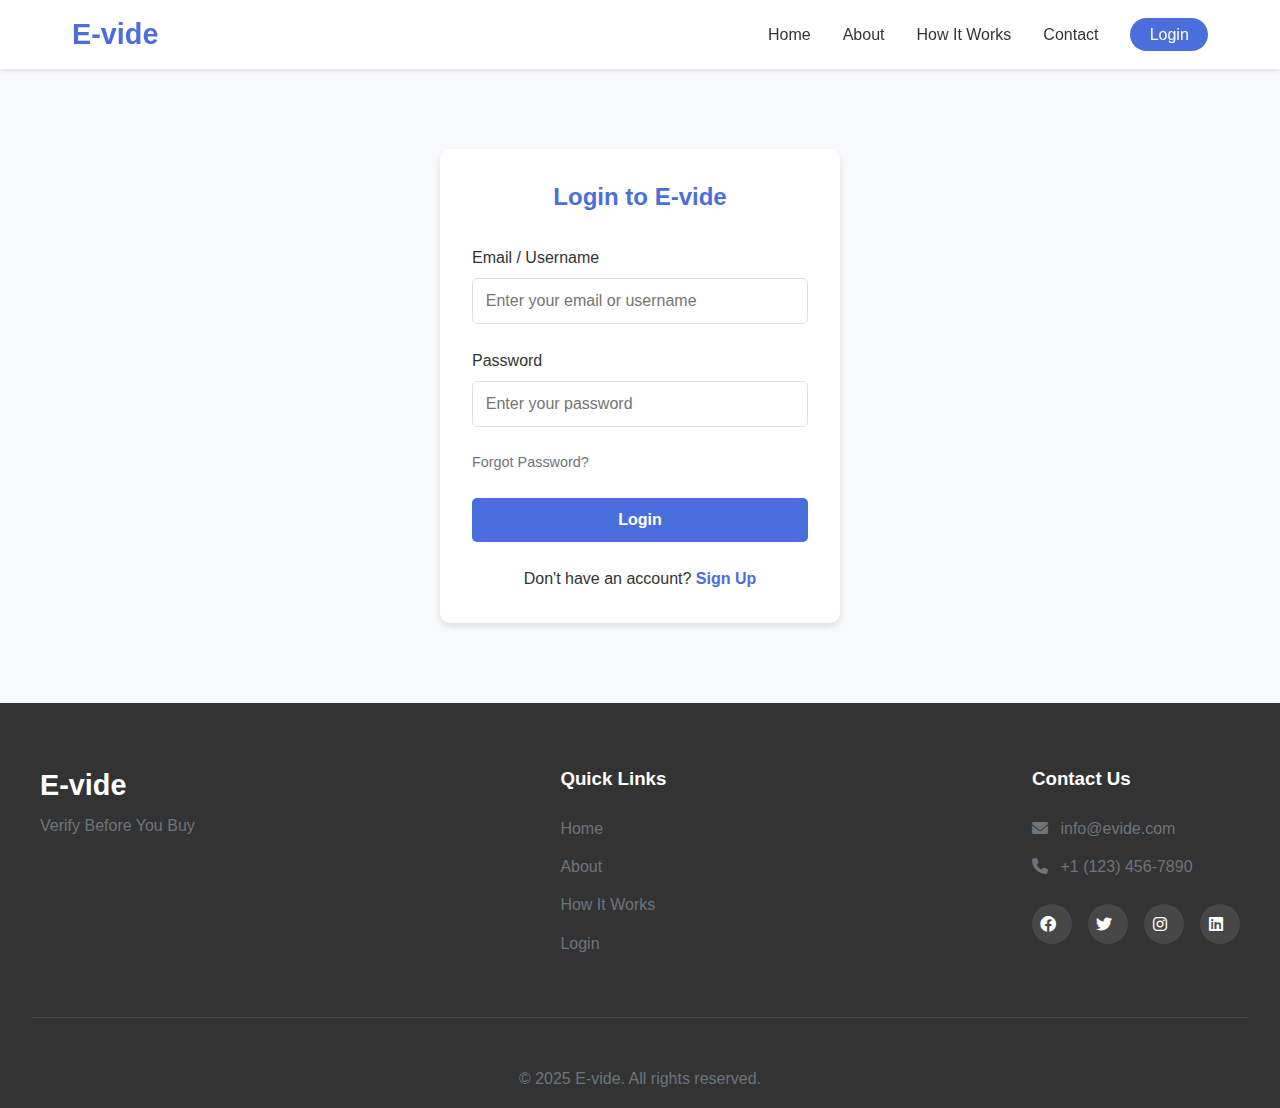
<file: continue-job.html>
<!DOCTYPE html>
<html lang="en">
<head>
    <meta charset="UTF-8">
    <meta name="viewport" content="width=device-width, initial-scale=1.0">
    <title>Continue Job - E-vide</title>
    <link rel="stylesheet" href="styles.css">
    <link rel="stylesheet" href="https://cdnjs.cloudflare.com/ajax/libs/font-awesome/6.0.0-beta3/css/all.min.css">
    <style>
        .progress-bar {
            display: flex;
            justify-content: space-between;
            margin-bottom: 2rem;
            position: relative;
        }
        
        .progress-bar::before {
            content: '';
            position: absolute;
            top: 15px;
            left: 0;
            width: 100%;
            height: 2px;
            background-color: #ddd;
            z-index: 1;
        }
        
        .progress-step {
            position: relative;
            z-index: 2;
            display: flex;
            flex-direction: column;
            align-items: center;
        }
        
        .step-number {
            width: 30px;
            height: 30px;
            border-radius: 50%;
            background-color: #ddd;
            display: flex;
            justify-content: center;
            align-items: center;
            margin-bottom: 0.5rem;
            font-weight: 600;
            color: white;
        }
        
        .progress-step.active .step-number {
            background-color: var(--primary-color);
        }
        
        .progress-step.completed .step-number {
            background-color: var(--success-color);
        }
        
        .step-label {
            font-size: 0.9rem;
            color: var(--gray-color);
        }
        
        .progress-step.active .step-label {
            color: var(--primary-color);
            font-weight: 600;
        }
        
        .product-summary {
            background-color: #f8f9fa;
            padding: 1.5rem;
            border-radius: 10px;
            margin-bottom: 2rem;
        }
        
        .product-summary-header {
            display: flex;
            justify-content: space-between;
            align-items: center;
            margin-bottom: 1.5rem;
        }
        
        .product-summary-details {
            display: flex;
            gap: 2rem;
        }
        
        .product-summary-image {
            flex: 1;
            max-width: 150px;
        }
        
        .product-summary-image img {
            width: 100%;
            border-radius: 5px;
        }
        
        .product-summary-info {
            flex: 3;
        }
        
        .product-summary-info p {
            margin-bottom: 0.5rem;
            color: var(--gray-color);
        }
        
        @media screen and (max-width: 768px) {
            .product-summary-details {
                flex-direction: column;
            }
            
            .product-summary-image {
                max-width: 100%;
                margin-bottom: 1rem;
            }
        }
    </style>
</head>
<body>
    <header>
        <nav>
            <div class="logo">
                <h1><a href="index.html">E-vide</a></h1>
            </div>
            <ul class="nav-links">
                <li><a href="dashboard.html" class="active">Dashboard</a></li>
                <li><a href="#">Notifications</a></li>
                <li><a href="#">Settings</a></li>
                <li><a href="#" id="logout-btn" class="btn-login">Logout</a></li>
            </ul>
            <div class="burger">
                <div class="line1"></div>
                <div class="line2"></div>
                <div class="line3"></div>
            </div>
        </nav>
    </header>

    <main>
        <div class="dashboard">
            <div class="dashboard-header">
                <h2>Continue with Job</h2>
                <a href="notification.html" class="btn btn-secondary"><i class="fas fa-arrow-left"></i> Back</a>
            </div>

            <div class="dashboard-content">
                <div class="progress-bar">
                    <div class="progress-step completed">
                        <div class="step-number">1</div>
                        <div class="step-label">Verification</div>
                    </div>
                    <div class="progress-step active">
                        <div class="step-number">2</div>
                        <div class="step-label">Delivery Info</div>
                    </div>
                    <div class="progress-step">
                        <div class="step-number">3</div>
                        <div class="step-label">Payment</div>
                    </div>
                    <div class="progress-step">
                        <div class="step-number">4</div>
                        <div class="step-label">Complete</div>
                    </div>
                </div>

                <div class="product-summary">
                    <div class="product-summary-header">
                        <h3>Product Summary</h3>
                        <span class="status status-verified">Verified</span>
                    </div>
                    
                    <div class="product-summary-details">
                        <div class="product-summary-image">
                            <img src="https://via.placeholder.com/150x150" alt="Product Image">
                        </div>
                        <div class="product-summary-info">
                            <h4>iPhone 13 Pro</h4>
                            <p><strong>Brand:</strong> Apple</p>
                            <p><strong>Verification ID:</strong> VER-123456</p>
                            <p><strong>Verifier:</strong> Jane Smith</p>
                            <p><strong>Pickup Address:</strong> 123 Main St, Anytown, CA 12345</p>
                        </div>
                    </div>
                </div>

                <div class="verification-form">
                    <h3>Delivery Information</h3>
                    <p>Please provide the delivery details to proceed with the transaction.</p>
                    
                    <form id="delivery-info-form">
                        <div class="form-group">
                            <label for="dropoff-address">Drop-Off Address</label>
                            <input type="text" id="dropoff-address" name="dropoff-address" placeholder="Enter the delivery address" required>
                        </div>
                        
                        <div class="form-group">
                            <label for="cellphone">Cellphone Number</label>
                            <input type="tel" id="cellphone" name="cellphone" placeholder="Enter your cellphone number" required>
                        </div>
                        
                        <div class="form-group">
                            <label for="notes">Additional Notes (Optional)</label>
                            <textarea id="notes" name="notes" class="textarea" placeholder="Any special instructions for delivery..."></textarea>
                        </div>
                        
                        <button type="submit" class="btn btn-primary" style="width: 100%;">Proceed to Payment</button>
                    </form>
                </div>
            </div>
        </div>
    </main>

    <footer>
        <div class="footer-content">
            <div class="footer-logo">
                <h2>E-vide</h2>
                <p>Verify Before You Buy</p>
            </div>
            <div class="footer-links">
                <h3>Quick Links</h3>
                <ul>
                    <li><a href="index.html">Home</a></li>
                    <li><a href="dashboard.html">Dashboard</a></li>
                    <li><a href="#">Help Center</a></li>
                    <li><a href="#">Privacy Policy</a></li>
                </ul>
            </div>
            <div class="footer-contact">
                <h3>Contact Us</h3>
                <p><i class="fas fa-envelope"></i> support@evide.com</p>
                <p><i class="fas fa-phone"></i> +1 (123) 456-7890</p>
                <div class="social-icons">
                    <a href="#"><i class="fab fa-facebook"></i></a>
                    <a href="#"><i class="fab fa-twitter"></i></a>
                    <a href="#"><i class="fab fa-instagram"></i></a>
                    <a href="#"><i class="fab fa-linkedin"></i></a>
                </div>
            </div>
        </div>
        <div class="footer-bottom">
            <p>&copy; 2025 E-vide. All rights reserved.</p>
        </div>
    </footer>

    <script src="script.js"></script>
    <script>
        // Form submission handling
        document.getElementById('delivery-info-form').addEventListener('submit', function(e) {
            e.preventDefault();
            
            // In a real application, you would send the form data to the server here
            // For this prototype, we'll just redirect to the payment page
            
            window.location.href = 'payment.html';
        });
        
        // Mobile navigation
        const navSlide = () => {
            const burger = document.querySelector('.burger');
            const nav = document.querySelector('.nav-links');
            const navLinks = document.querySelectorAll('.nav-links li');
            
            burger.addEventListener('click', () => {
                // Toggle Nav
                nav.classList.toggle('nav-active');
                
                // Animate Links
                navLinks.forEach((link, index) => {
                    if (link.style.animation) {
                        link.style.animation = '';
                    } else {
                        link.style.animation = `navLinkFade 0.5s ease forwards ${index / 7 + 0.3}s`;
                    }
                });
                
                // Burger Animation
                burger.classList.toggle('toggle');
            });
        }
        
        navSlide();
    </script>
</body>
</html>
</file>
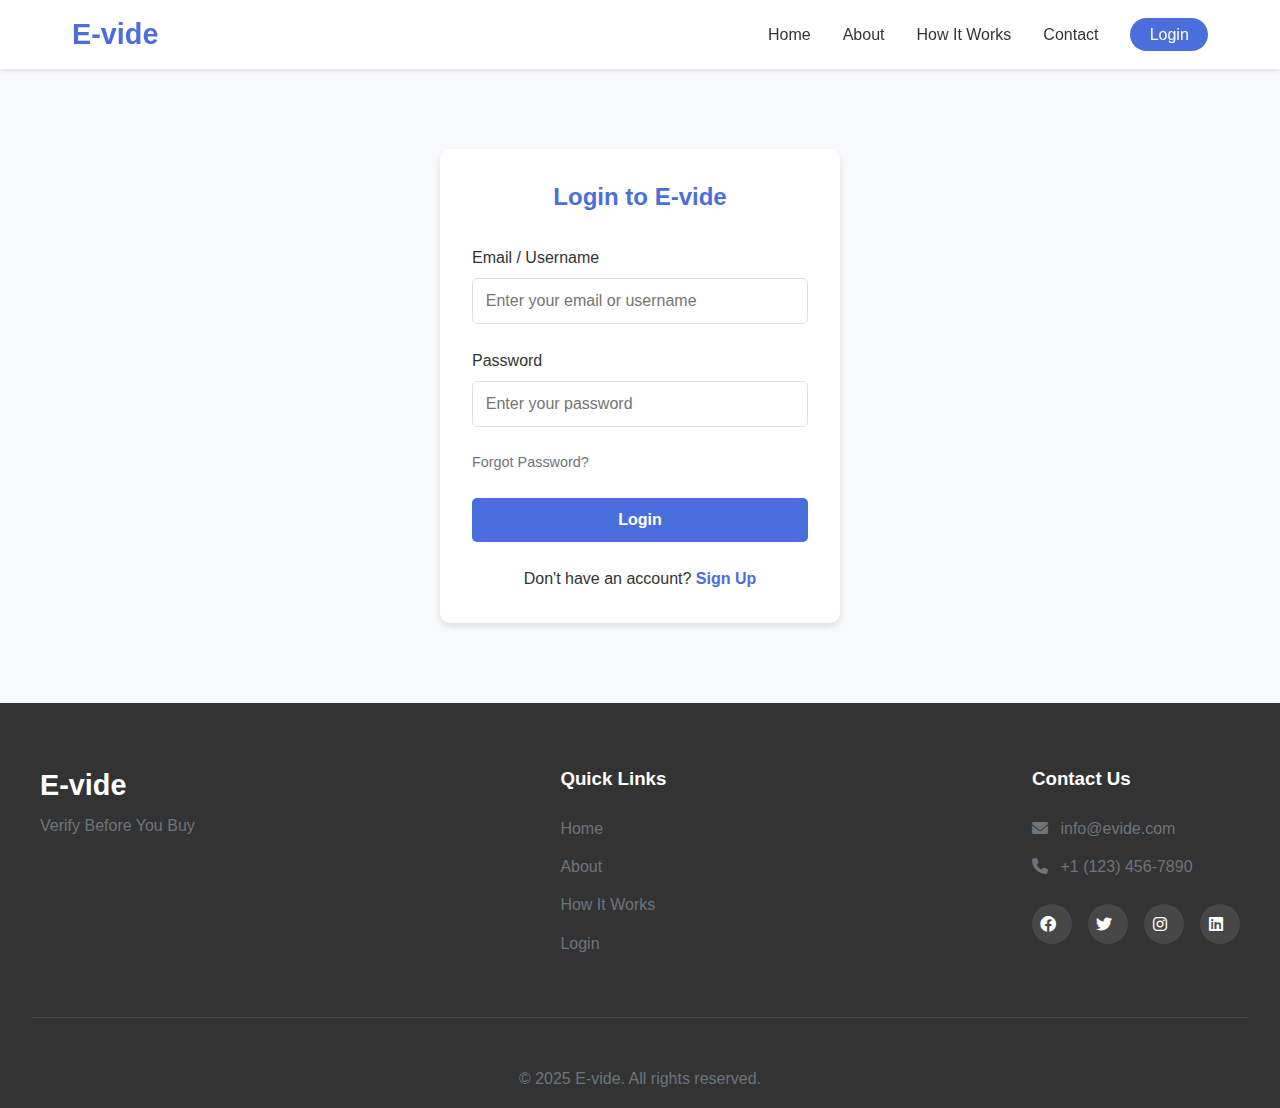
<file: dashboard.html>
<!DOCTYPE html>
<html lang="en">
<head>
    <meta charset="UTF-8">
    <meta name="viewport" content="width=device-width, initial-scale=1.0">
    <title>Dashboard - E-vide</title>
    <link rel="stylesheet" href="styles.css">
    <link rel="stylesheet" href="https://cdnjs.cloudflare.com/ajax/libs/font-awesome/6.0.0-beta3/css/all.min.css">
</head>
<body>
    <header>
        <nav>
            <div class="logo">
                <h1><a href="index.html">E-vide</a></h1>
            </div>
            <ul class="nav-links">
                <li><a href="dashboard.html" class="active">Dashboard</a></li>
                <li><a href="#">Notifications</a></li>
                <li><a href="#">Settings</a></li>
                <li><a href="#" id="logout-btn" class="btn-login">Logout</a></li>
            </ul>
            <div class="burger">
                <div class="line1"></div>
                <div class="line2"></div>
                <div class="line3"></div>
            </div>
        </nav>
    </header>

    <main>
        <div class="dashboard">
            <div class="dashboard-header">
                <h2>Welcome, User!</h2>
                <div class="user-info">
                    <span><i class="fas fa-user-circle"></i> My Account</span>
                </div>
            </div>

            <div class="dashboard-tabs">
                <div class="dashboard-tab active" data-tab="verify">Verify</div>
                <div class="dashboard-tab" data-tab="pending">Pending Jobs</div>
                <div class="dashboard-tab" data-tab="history">History</div>
            </div>

            <div class="dashboard-content">
                <!-- Verify Tab Content -->
                <div class="tab-content active" id="verify-content">
                    <div class="verification-options">
                        <div class="verification-option" onclick="window.location.href='verify.html'">
                            <div class="option-icon">
                                <i class="fas fa-upload"></i>
                            </div>
                            <h3>1st Verification</h3>
                            <p>Upload product details and photos to generate a verification link.</p>
                            <a href="verify.html" class="btn btn-primary">Start Verification</a>
                        </div>
                        <div class="verification-option" onclick="window.location.href='verify-second.html'">
                            <div class="option-icon">
                                <i class="fas fa-camera"></i>
                            </div>
                            <h3>2nd Verification</h3>
                            <p>Verify a product using a verification link from a seller.</p>
                            <a href="verify-second.html" class="btn btn-primary">Enter Verification Link</a>
                        </div>
                    </div>
                </div>

                <!-- Pending Jobs Tab Content -->
                <div class="tab-content" id="pending-content">
                    <h3>Pending Jobs</h3>
                    <div class="jobs-list">
                        <div class="job-card">
                            <div class="job-header">
                                <h4>iPhone 13 Pro</h4>
                                <span class="status status-pending">Pending</span>
                            </div>
                            <div class="job-details">
                                <p><strong>Brand:</strong> Apple</p>
                                <p><strong>Date Created:</strong> May 28, 2025</p>
                                <p><strong>Verification Link:</strong> <a href="#">evide.com/verify/abc123</a></p>
                            </div>
                            <div class="job-actions">
                                <a href="#" class="btn btn-secondary">View Details</a>
                                <a href="#" class="btn btn-primary">Share Link</a>
                            </div>
                        </div>
                        <div class="job-card">
                            <div class="job-header">
                                <h4>Sony PlayStation 5</h4>
                                <span class="status status-pending">Pending</span>
                            </div>
                            <div class="job-details">
                                <p><strong>Brand:</strong> Sony</p>
                                <p><strong>Date Created:</strong> May 30, 2025</p>
                                <p><strong>Verification Link:</strong> <a href="#">evide.com/verify/def456</a></p>
                            </div>
                            <div class="job-actions">
                                <a href="#" class="btn btn-secondary">View Details</a>
                                <a href="#" class="btn btn-primary">Share Link</a>
                            </div>
                        </div>
                    </div>
                </div>

                <!-- History Tab Content -->
                <div class="tab-content" id="history-content">
                    <h3>Verification History</h3>
                    <div class="jobs-list">
                        <div class="job-card">
                            <div class="job-header">
                                <h4>Samsung Galaxy S22</h4>
                                <span class="status status-verified">Verified</span>
                            </div>
                            <div class="job-details">
                                <p><strong>Brand:</strong> Samsung</p>
                                <p><strong>Date Completed:</strong> May 15, 2025</p>
                                <p><strong>Verification Type:</strong> 1st Verification</p>
                            </div>
                            <div class="job-actions">
                                <a href="#" class="btn btn-secondary">View Details</a>
                            </div>
                        </div>
                        <div class="job-card">
                            <div class="job-header">
                                <h4>MacBook Pro 16"</h4>
                                <span class="status status-verified">Verified</span>
                            </div>
                            <div class="job-details">
                                <p><strong>Brand:</strong> Apple</p>
                                <p><strong>Date Completed:</strong> May 10, 2025</p>
                                <p><strong>Verification Type:</strong> 2nd Verification</p>
                            </div>
                            <div class="job-actions">
                                <a href="#" class="btn btn-secondary">View Details</a>
                            </div>
                        </div>
                        <div class="job-card">
                            <div class="job-header">
                                <h4>Nike Air Jordan 1</h4>
                                <span class="status status-verified">Verified</span>
                            </div>
                            <div class="job-details">
                                <p><strong>Brand:</strong> Nike</p>
                                <p><strong>Date Completed:</strong> May 5, 2025</p>
                                <p><strong>Verification Type:</strong> 1st Verification</p>
                            </div>
                            <div class="job-actions">
                                <a href="#" class="btn btn-secondary">View Details</a>
                            </div>
                        </div>
                    </div>
                </div>
            </div>
        </div>
    </main>

    <footer>
        <div class="footer-content">
            <div class="footer-logo">
                <h2>E-vide</h2>
                <p>Verify Before You Buy</p>
            </div>
            <div class="footer-links">
                <h3>Quick Links</h3>
                <ul>
                    <li><a href="index.html">Home</a></li>
                    <li><a href="dashboard.html">Dashboard</a></li>
                    <li><a href="#">Help Center</a></li>
                    <li><a href="#">Privacy Policy</a></li>
                </ul>
            </div>
            <div class="footer-contact">
                <h3>Contact Us</h3>
                <p><i class="fas fa-envelope"></i> support@evide.com</p>
                <p><i class="fas fa-phone"></i> +1 (123) 456-7890</p>
                <div class="social-icons">
                    <a href="#"><i class="fab fa-facebook"></i></a>
                    <a href="#"><i class="fab fa-twitter"></i></a>
                    <a href="#"><i class="fab fa-instagram"></i></a>
                    <a href="#"><i class="fab fa-linkedin"></i></a>
                </div>
            </div>
        </div>
        <div class="footer-bottom">
            <p>&copy; 2025 E-vide. All rights reserved.</p>
        </div>
    </footer>

    <script src="script.js"></script>
    <script>
        // Update welcome message with user email
        document.addEventListener('DOMContentLoaded', function() {
            const userEmail = localStorage.getItem('evide_user');
            if (userEmail) {
                document.querySelector('.dashboard-header h2').textContent = `Welcome, ${userEmail}!`;
            }
        });
        
        // Tab switching functionality
        document.addEventListener('DOMContentLoaded', function() {
            const tabs = document.querySelectorAll('.dashboard-tab');
            const tabContents = document.querySelectorAll('.tab-content');
            
            tabs.forEach(tab => {
                tab.addEventListener('click', () => {
                    // Remove active class from all tabs
                    tabs.forEach(t => t.classList.remove('active'));
                    
                    // Add active class to clicked tab
                    tab.classList.add('active');
                    
                    // Hide all tab contents
                    tabContents.forEach(content => content.classList.remove('active'));
                    
                    // Show the corresponding tab content
                    const tabId = tab.getAttribute('data-tab');
                    document.getElementById(`${tabId}-content`).classList.add('active');
                });
            });
        });

        // Mobile navigation
        const navSlide = () => {
            const burger = document.querySelector('.burger');
            const nav = document.querySelector('.nav-links');
            const navLinks = document.querySelectorAll('.nav-links li');
            
            burger.addEventListener('click', () => {
                // Toggle Nav
                nav.classList.toggle('nav-active');
                
                // Animate Links
                navLinks.forEach((link, index) => {
                    if (link.style.animation) {
                        link.style.animation = '';
                    } else {
                        link.style.animation = `navLinkFade 0.5s ease forwards ${index / 7 + 0.3}s`;
                    }
                });
                
                // Burger Animation
                burger.classList.toggle('toggle');
            });
        }
        
        navSlide();
    </script>
</body>
</html>
</file>
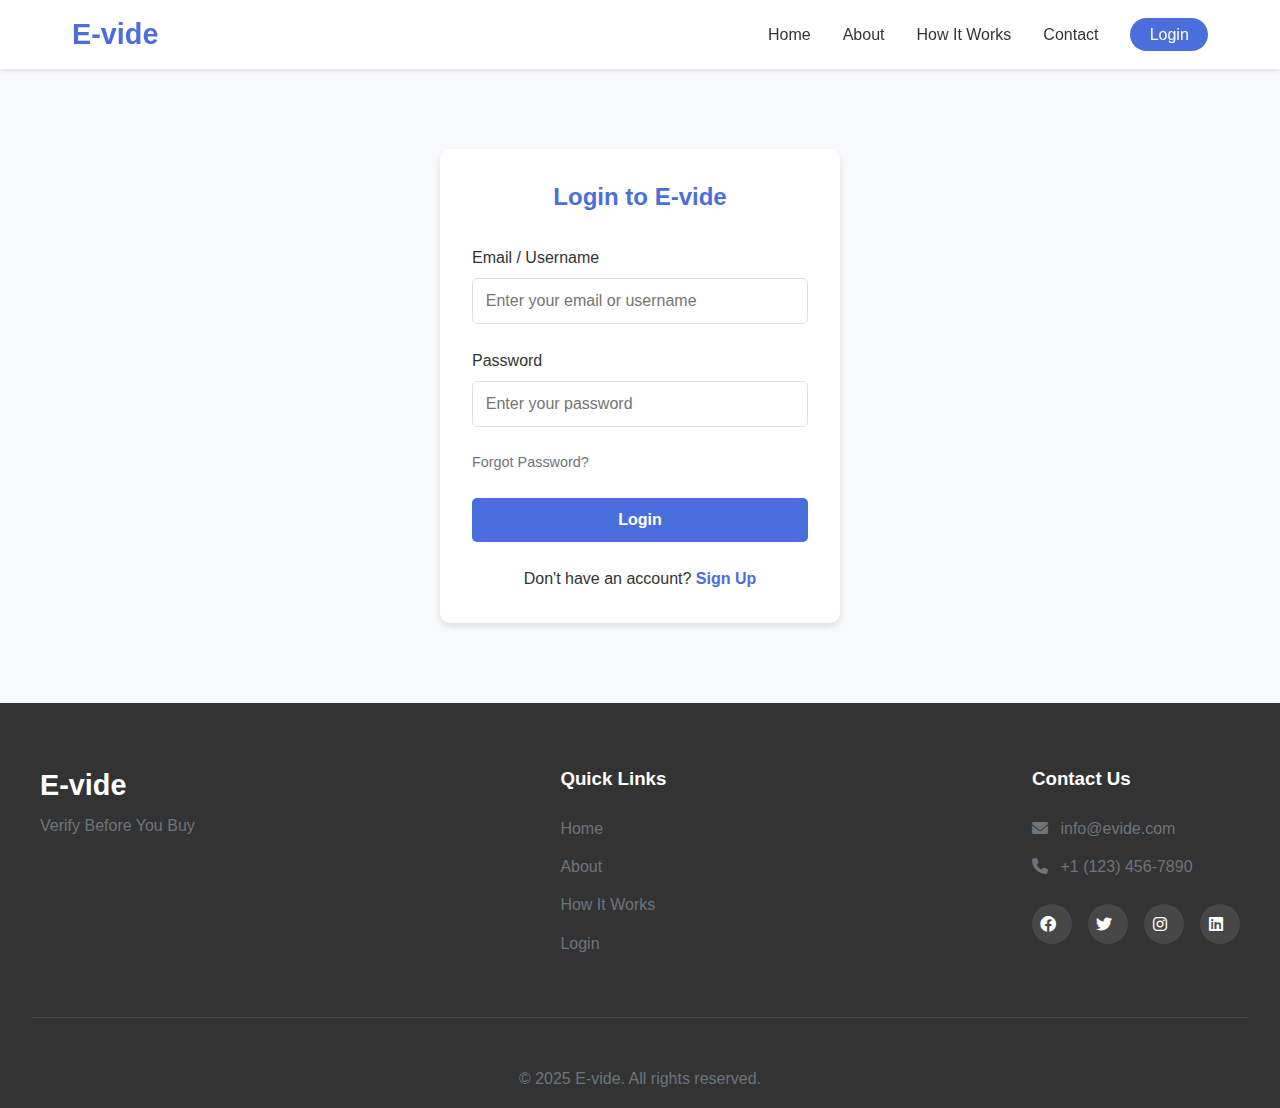
<file: login.html>
<!DOCTYPE html>
<html lang="en">
<head>
    <meta charset="UTF-8">
    <meta name="viewport" content="width=device-width, initial-scale=1.0">
    <title>Login - E-vide</title>
    <link rel="stylesheet" href="styles.css">
    <link rel="stylesheet" href="https://cdnjs.cloudflare.com/ajax/libs/font-awesome/6.0.0-beta3/css/all.min.css">
</head>
<body>
    <header>
        <nav>
            <div class="logo">
                <h1><a href="index.html">E-vide</a></h1>
            </div>
            <ul class="nav-links">
                <li><a href="index.html">Home</a></li>
                <li><a href="index.html#about">About</a></li>
                <li><a href="index.html#how-it-works">How It Works</a></li>
                <li><a href="index.html#contact">Contact</a></li>
                <li><a href="login.html" class="btn-login">Login</a></li>
            </ul>
            <div class="burger">
                <div class="line1"></div>
                <div class="line2"></div>
                <div class="line3"></div>
            </div>
        </nav>
    </header>

    <main>
        <div class="login-container">
            <h2>Login to E-vide</h2>
            <form id="login-form" onsubmit="return handleLogin(event)">
                <div class="form-group">
                    <label for="email">Email / Username</label>
                    <input type="text" id="email" name="email" placeholder="Enter your email or username" required>
                </div>
                <div class="form-group">
                    <label for="password">Password</label>
                    <input type="password" id="password" name="password" placeholder="Enter your password" required>
                </div>
                <div class="form-links">
                    <a href="#" class="forgot-password">Forgot Password?</a>
                </div>
                <button type="submit" class="login-btn">Login</button>
            </form>
            <div class="signup-link">
                <p>Don't have an account? <a href="#">Sign Up</a></p>
            </div>
        </div>
    </main>

    <footer id="contact">
        <div class="footer-content">
            <div class="footer-logo">
                <h2>E-vide</h2>
                <p>Verify Before You Buy</p>
            </div>
            <div class="footer-links">
                <h3>Quick Links</h3>
                <ul>
                    <li><a href="index.html">Home</a></li>
                    <li><a href="index.html#about">About</a></li>
                    <li><a href="index.html#how-it-works">How It Works</a></li>
                    <li><a href="login.html">Login</a></li>
                </ul>
            </div>
            <div class="footer-contact">
                <h3>Contact Us</h3>
                <p><i class="fas fa-envelope"></i> info@evide.com</p>
                <p><i class="fas fa-phone"></i> +1 (123) 456-7890</p>
                <div class="social-icons">
                    <a href="#"><i class="fab fa-facebook"></i></a>
                    <a href="#"><i class="fab fa-twitter"></i></a>
                    <a href="#"><i class="fab fa-instagram"></i></a>
                    <a href="#"><i class="fab fa-linkedin"></i></a>
                </div>
            </div>
        </div>
        <div class="footer-bottom">
            <p>&copy; 2025 E-vide. All rights reserved.</p>
        </div>
    </footer>

    <script src="script.js"></script>
    <script>
        // Demo login functionality - allows any credentials for testing
        function handleLogin(event) {
            event.preventDefault();
            
            const email = document.getElementById('email').value;
            const password = document.getElementById('password').value;
            
            // Simple validation
            if (!email || !password) {
                alert('Please enter both email and password');
                return false;
            }
            
            // For demo purposes, any credentials will work
            // In a real app, this would validate against a database
            console.log('Demo login with:', email);
            
            // Use the login function from script.js
            login(email);
            return false;
        }
    </script>
</body>
</html>
</file>
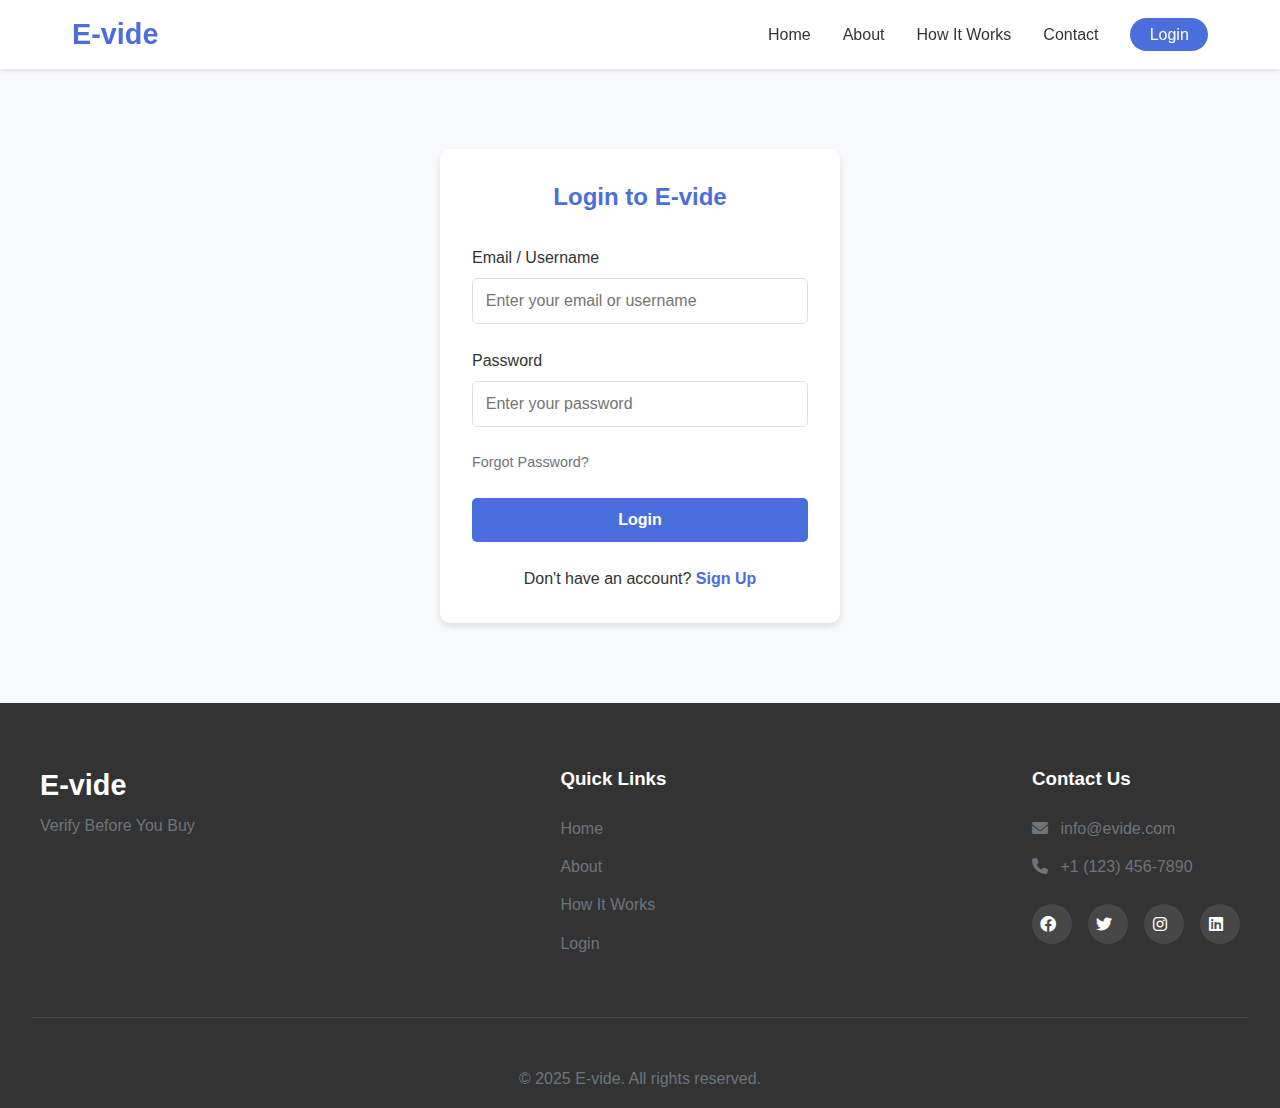
<file: notification.html>
<!DOCTYPE html>
<html lang="en">
<head>
    <meta charset="UTF-8">
    <meta name="viewport" content="width=device-width, initial-scale=1.0">
    <title>Verification Notification - E-vide</title>
    <link rel="stylesheet" href="styles.css">
    <link rel="stylesheet" href="https://cdnjs.cloudflare.com/ajax/libs/font-awesome/6.0.0-beta3/css/all.min.css">
    <style>
        .notification-card {
            background-color: white;
            border-radius: 10px;
            box-shadow: var(--box-shadow);
            padding: 2rem;
            margin-bottom: 2rem;
            border-left: 5px solid var(--success-color);
        }
        
        .notification-header {
            display: flex;
            align-items: center;
            margin-bottom: 1.5rem;
        }
        
        .notification-icon {
            width: 50px;
            height: 50px;
            background-color: rgba(40, 167, 69, 0.1);
            border-radius: 50%;
            display: flex;
            justify-content: center;
            align-items: center;
            margin-right: 1rem;
            color: var(--success-color);
            font-size: 1.5rem;
        }
        
        .notification-title {
            flex: 1;
        }
        
        .notification-title h3 {
            margin-bottom: 0.3rem;
            color: var(--dark-color);
        }
        
        .notification-title p {
            color: var(--gray-color);
            font-size: 0.9rem;
        }
        
        .notification-content {
            margin-bottom: 1.5rem;
        }
        
        .product-details {
            display: flex;
            gap: 2rem;
            margin-bottom: 1.5rem;
            padding: 1.5rem;
            background-color: #f8f9fa;
            border-radius: 10px;
        }
        
        .product-image {
            flex: 1;
            max-width: 200px;
        }
        
        .product-image img {
            width: 100%;
            border-radius: 5px;
        }
        
        .product-info {
            flex: 2;
        }
        
        .product-info h4 {
            margin-bottom: 1rem;
            color: var(--dark-color);
        }
        
        .product-info p {
            margin-bottom: 0.5rem;
            color: var(--gray-color);
        }
        
        .verification-photos {
            display: grid;
            grid-template-columns: repeat(4, 1fr);
            gap: 1rem;
            margin-bottom: 1.5rem;
        }
        
        .verification-photo {
            aspect-ratio: 1 / 1;
            border-radius: 5px;
            overflow: hidden;
        }
        
        .verification-photo img {
            width: 100%;
            height: 100%;
            object-fit: cover;
        }
        
        .verification-photo-label {
            background-color: rgba(0, 0, 0, 0.7);
            color: white;
            font-size: 0.8rem;
            padding: 0.3rem 0.5rem;
            position: absolute;
            bottom: 0;
            left: 0;
            right: 0;
            text-align: center;
        }
        
        .notification-actions {
            display: flex;
            gap: 1rem;
            justify-content: flex-end;
        }
        
        @media screen and (max-width: 768px) {
            .product-details {
                flex-direction: column;
            }
            
            .product-image {
                max-width: 100%;
                margin-bottom: 1rem;
            }
            
            .verification-photos {
                grid-template-columns: repeat(2, 1fr);
            }
            
            .notification-actions {
                flex-direction: column;
            }
            
            .notification-actions .btn {
                width: 100%;
                text-align: center;
            }
        }
    </style>
</head>
<body>
    <header>
        <nav>
            <div class="logo">
                <h1><a href="index.html">E-vide</a></h1>
            </div>
            <ul class="nav-links">
                <li><a href="dashboard.html" class="active">Dashboard</a></li>
                <li><a href="#">Notifications</a></li>
                <li><a href="#">Settings</a></li>
                <li><a href="#" id="logout-btn" class="btn-login">Logout</a></li>
            </ul>
            <div class="burger">
                <div class="line1"></div>
                <div class="line2"></div>
                <div class="line3"></div>
            </div>
        </nav>
    </header>

    <main>
        <div class="dashboard">
            <div class="dashboard-header">
                <h2>Verification Notification</h2>
                <a href="dashboard.html" class="btn btn-secondary"><i class="fas fa-arrow-left"></i> Back to Dashboard</a>
            </div>

            <div class="dashboard-content">
                <div class="notification-card">
                    <div class="notification-header">
                        <div class="notification-icon">
                            <i class="fas fa-check"></i>
                        </div>
                        <div class="notification-title">
                            <h3>2nd Verification Complete</h3>
                            <p>May 31, 2025 at 2:45 PM</p>
                        </div>
                        <span class="status status-verified">Verified</span>
                    </div>
                    
                    <div class="notification-content">
                        <p>The second verifier has completed the verification process for your product. You can now proceed with the transaction.</p>
                        
                        <div class="product-details">
                            <div class="product-image">
                                <img src="https://via.placeholder.com/200x200" alt="Product Image">
                            </div>
                            <div class="product-info">
                                <h4>iPhone 13 Pro</h4>
                                <p><strong>Brand:</strong> Apple</p>
                                <p><strong>Date Submitted:</strong> May 30, 2025</p>
                                <p><strong>Verification ID:</strong> VER-123456</p>
                                <p><strong>Verifier:</strong> Jane Smith</p>
                                <p><strong>Verifier Contact:</strong> +1 (987) 654-3210</p>
                                <p><strong>Pickup Address:</strong> 123 Main St, Anytown, CA 12345</p>
                            </div>
                        </div>
                        
                        <h4>Verification Photos</h4>
                        <div class="verification-photos">
                            <div class="verification-photo" style="position: relative;">
                                <img src="https://via.placeholder.com/150x150" alt="Front View">
                                <div class="verification-photo-label">Front</div>
                            </div>
                            <div class="verification-photo" style="position: relative;">
                                <img src="https://via.placeholder.com/150x150" alt="Back View">
                                <div class="verification-photo-label">Back</div>
                            </div>
                            <div class="verification-photo" style="position: relative;">
                                <img src="https://via.placeholder.com/150x150" alt="Left View">
                                <div class="verification-photo-label">Left</div>
                            </div>
                            <div class="verification-photo" style="position: relative;">
                                <img src="https://via.placeholder.com/150x150" alt="Right View">
                                <div class="verification-photo-label">Right</div>
                            </div>
                        </div>
                    </div>
                    
                    <div class="notification-actions">
                        <a href="#" class="btn btn-secondary" onclick="discardJob()">Discard Job</a>
                        <a href="continue-job.html" class="btn btn-primary">Continue with Job</a>
                    </div>
                </div>
                
                <!-- Discard Confirmation Modal (Hidden by default) -->
                <div id="discard-modal" style="display: none; position: fixed; top: 0; left: 0; width: 100%; height: 100%; background-color: rgba(0,0,0,0.5); z-index: 1000; justify-content: center; align-items: center;">
                    <div style="background-color: white; padding: 2rem; border-radius: 10px; max-width: 500px; width: 90%;">
                        <h3 style="color: var(--danger-color); margin-bottom: 1.5rem;">Discard Job?</h3>
                        <p>Are you sure you want to discard this job? This action cannot be undone.</p>
                        <div style="display: flex; justify-content: flex-end; gap: 1rem; margin-top: 1.5rem;">
                            <button id="cancel-discard" class="btn btn-secondary">Cancel</button>
                            <button id="confirm-discard" class="btn" style="background-color: var(--danger-color); color: white;">Discard Job</button>
                        </div>
                    </div>
                </div>
            </div>
        </div>
    </main>

    <footer>
        <div class="footer-content">
            <div class="footer-logo">
                <h2>E-vide</h2>
                <p>Verify Before You Buy</p>
            </div>
            <div class="footer-links">
                <h3>Quick Links</h3>
                <ul>
                    <li><a href="index.html">Home</a></li>
                    <li><a href="dashboard.html">Dashboard</a></li>
                    <li><a href="#">Help Center</a></li>
                    <li><a href="#">Privacy Policy</a></li>
                </ul>
            </div>
            <div class="footer-contact">
                <h3>Contact Us</h3>
                <p><i class="fas fa-envelope"></i> support@evide.com</p>
                <p><i class="fas fa-phone"></i> +1 (123) 456-7890</p>
                <div class="social-icons">
                    <a href="#"><i class="fab fa-facebook"></i></a>
                    <a href="#"><i class="fab fa-twitter"></i></a>
                    <a href="#"><i class="fab fa-instagram"></i></a>
                    <a href="#"><i class="fab fa-linkedin"></i></a>
                </div>
            </div>
        </div>
        <div class="footer-bottom">
            <p>&copy; 2025 E-vide. All rights reserved.</p>
        </div>
    </footer>

    <script src="script.js"></script>
    <script>
        // Discard job functionality
        function discardJob() {
            document.getElementById('discard-modal').style.display = 'flex';
        }
        
        document.getElementById('cancel-discard').addEventListener('click', function() {
            document.getElementById('discard-modal').style.display = 'none';
        });
        
        document.getElementById('confirm-discard').addEventListener('click', function() {
            // In a real application, you would send a request to the server to discard the job
            // For this prototype, we'll just redirect to the dashboard
            window.location.href = 'dashboard.html';
        });
        
        // Mobile navigation
        const navSlide = () => {
            const burger = document.querySelector('.burger');
            const nav = document.querySelector('.nav-links');
            const navLinks = document.querySelectorAll('.nav-links li');
            
            burger.addEventListener('click', () => {
                // Toggle Nav
                nav.classList.toggle('nav-active');
                
                // Animate Links
                navLinks.forEach((link, index) => {
                    if (link.style.animation) {
                        link.style.animation = '';
                    } else {
                        link.style.animation = `navLinkFade 0.5s ease forwards ${index / 7 + 0.3}s`;
                    }
                });
                
                // Burger Animation
                burger.classList.toggle('toggle');
            });
        }
        
        navSlide();
    </script>
</body>
</html>
</file>
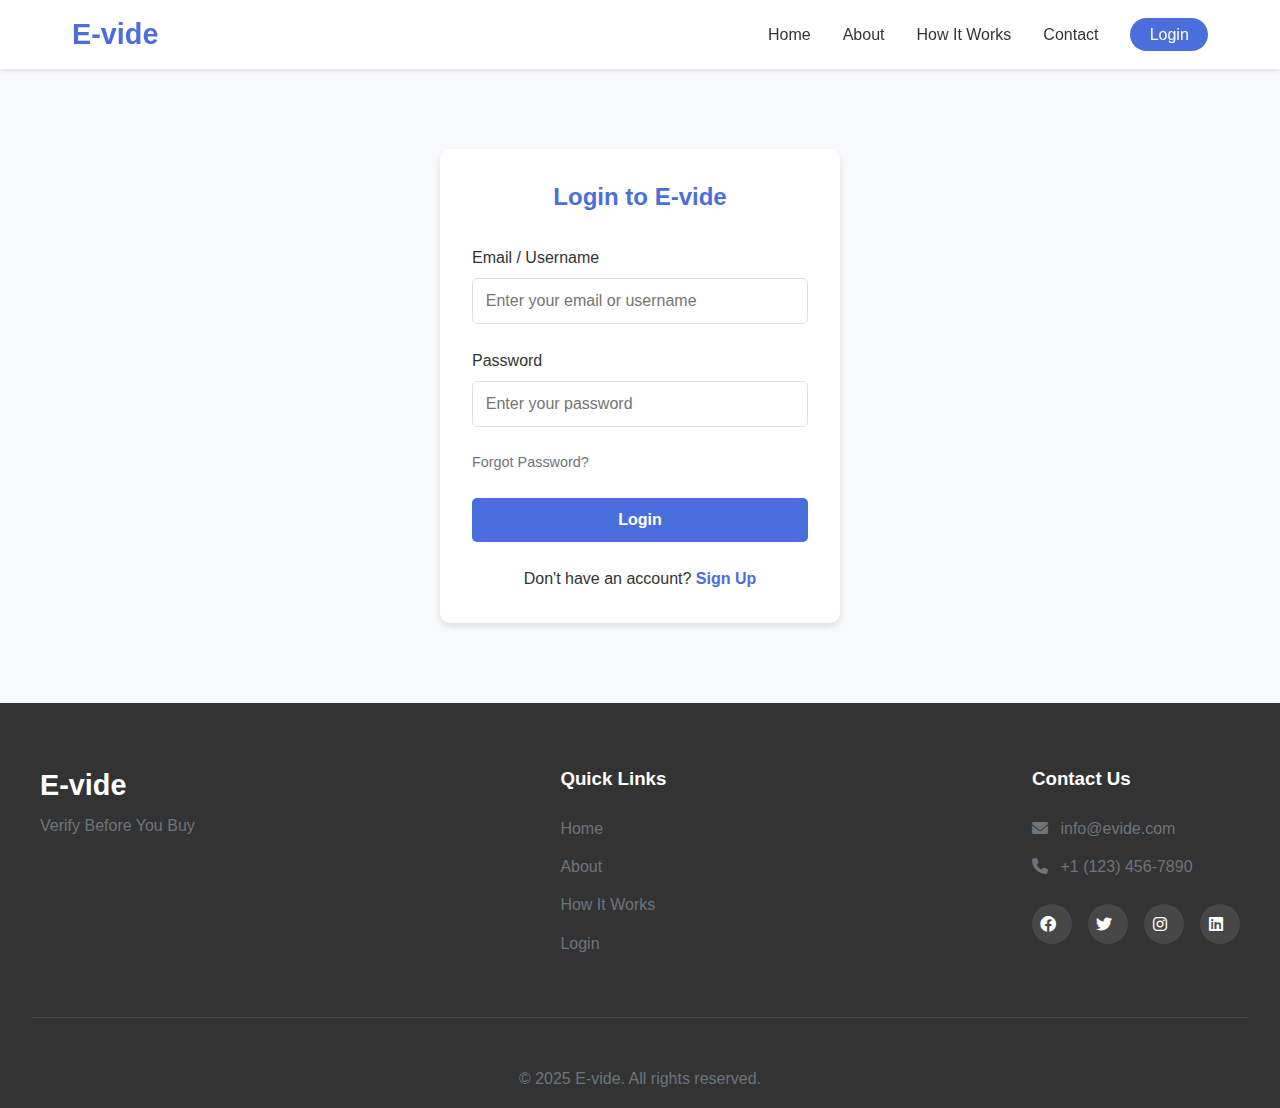
<file: payment.html>
<!DOCTYPE html>
<html lang="en">
<head>
    <meta charset="UTF-8">
    <meta name="viewport" content="width=device-width, initial-scale=1.0">
    <title>Payment - E-vide</title>
    <link rel="stylesheet" href="styles.css">
    <link rel="stylesheet" href="https://cdnjs.cloudflare.com/ajax/libs/font-awesome/6.0.0-beta3/css/all.min.css">
    <style>
        .progress-bar {
            display: flex;
            justify-content: space-between;
            margin-bottom: 2rem;
            position: relative;
        }
        
        .progress-bar::before {
            content: '';
            position: absolute;
            top: 15px;
            left: 0;
            width: 100%;
            height: 2px;
            background-color: #ddd;
            z-index: 1;
        }
        
        .progress-step {
            position: relative;
            z-index: 2;
            display: flex;
            flex-direction: column;
            align-items: center;
        }
        
        .step-number {
            width: 30px;
            height: 30px;
            border-radius: 50%;
            background-color: #ddd;
            display: flex;
            justify-content: center;
            align-items: center;
            margin-bottom: 0.5rem;
            font-weight: 600;
            color: white;
        }
        
        .progress-step.active .step-number {
            background-color: var(--primary-color);
        }
        
        .progress-step.completed .step-number {
            background-color: var(--success-color);
        }
        
        .step-label {
            font-size: 0.9rem;
            color: var(--gray-color);
        }
        
        .progress-step.active .step-label {
            color: var(--primary-color);
            font-weight: 600;
        }
        
        .product-summary {
            background-color: #f8f9fa;
            padding: 1.5rem;
            border-radius: 10px;
            margin-bottom: 2rem;
        }
        
        .product-summary-header {
            display: flex;
            justify-content: space-between;
            align-items: center;
            margin-bottom: 1.5rem;
        }
        
        .product-summary-details {
            display: flex;
            gap: 2rem;
        }
        
        .product-summary-image {
            flex: 1;
            max-width: 150px;
        }
        
        .product-summary-image img {
            width: 100%;
            border-radius: 5px;
        }
        
        .product-summary-info {
            flex: 3;
        }
        
        .product-summary-info p {
            margin-bottom: 0.5rem;
            color: var(--gray-color);
        }
        
        .payment-options {
            display: grid;
            grid-template-columns: repeat(auto-fill, minmax(150px, 1fr));
            gap: 1rem;
            margin-bottom: 2rem;
        }
        
        .payment-option {
            border: 1px solid #ddd;
            border-radius: 10px;
            padding: 1.5rem;
            text-align: center;
            cursor: pointer;
            transition: var(--transition);
        }
        
        .payment-option:hover {
            border-color: var(--primary-color);
        }
        
        .payment-option.selected {
            border-color: var(--primary-color);
            background-color: rgba(74, 111, 220, 0.1);
        }
        
        .payment-option i {
            font-size: 2rem;
            color: var(--gray-color);
            margin-bottom: 1rem;
        }
        
        .payment-option p {
            font-weight: 500;
        }
        
        .payment-details {
            margin-top: 2rem;
        }
        
        .payment-summary {
            background-color: #f8f9fa;
            padding: 1.5rem;
            border-radius: 10px;
            margin-bottom: 1.5rem;
        }
        
        .payment-summary h4 {
            margin-bottom: 1rem;
        }
        
        .summary-item {
            display: flex;
            justify-content: space-between;
            margin-bottom: 0.8rem;
        }
        
        .summary-total {
            display: flex;
            justify-content: space-between;
            margin-top: 1rem;
            padding-top: 1rem;
            border-top: 1px solid #ddd;
            font-weight: 600;
        }
        
        .card-details {
            display: none;
        }
        
        .card-details.active {
            display: block;
        }
        
        .success-animation {
            text-align: center;
            margin: 3rem 0;
        }
        
        .checkmark {
            width: 80px;
            height: 80px;
            border-radius: 50%;
            display: block;
            stroke-width: 2;
            stroke: #fff;
            stroke-miterlimit: 10;
            box-shadow: inset 0px 0px 0px var(--success-color);
            animation: fill .4s ease-in-out .4s forwards, scale .3s ease-in-out .9s both;
            position: relative;
            margin: 0 auto 2rem;
        }
        
        .checkmark__circle {
            stroke-dasharray: 166;
            stroke-dashoffset: 166;
            stroke-width: 2;
            stroke-miterlimit: 10;
            stroke: var(--success-color);
            fill: none;
            animation: stroke 0.6s cubic-bezier(0.65, 0, 0.45, 1) forwards;
        }
        
        .checkmark__check {
            transform-origin: 50% 50%;
            stroke-dasharray: 48;
            stroke-dashoffset: 48;
            animation: stroke 0.3s cubic-bezier(0.65, 0, 0.45, 1) 0.8s forwards;
        }
        
        @keyframes stroke {
            100% {
                stroke-dashoffset: 0;
            }
        }
        
        @keyframes scale {
            0%, 100% {
                transform: none;
            }
            50% {
                transform: scale3d(1.1, 1.1, 1);
            }
        }
        
        @keyframes fill {
            100% {
                box-shadow: inset 0px 0px 0px 30px var(--success-color);
            }
        }
        
        @media screen and (max-width: 768px) {
            .product-summary-details {
                flex-direction: column;
            }
            
            .product-summary-image {
                max-width: 100%;
                margin-bottom: 1rem;
            }
            
            .payment-options {
                grid-template-columns: repeat(2, 1fr);
            }
        }
    </style>
</head>
<body>
    <header>
        <nav>
            <div class="logo">
                <h1><a href="index.html">E-vide</a></h1>
            </div>
            <ul class="nav-links">
                <li><a href="dashboard.html" class="active">Dashboard</a></li>
                <li><a href="#">Notifications</a></li>
                <li><a href="#">Settings</a></li>
                <li><a href="#" id="logout-btn" class="btn-login">Logout</a></li>
            </ul>
            <div class="burger">
                <div class="line1"></div>
                <div class="line2"></div>
                <div class="line3"></div>
            </div>
        </nav>
    </header>

    <main>
        <div class="dashboard">
            <div class="dashboard-header">
                <h2>Payment</h2>
                <a href="continue-job.html" class="btn btn-secondary"><i class="fas fa-arrow-left"></i> Back</a>
            </div>

            <div class="dashboard-content">
                <div id="payment-section">
                    <div class="progress-bar">
                        <div class="progress-step completed">
                            <div class="step-number">1</div>
                            <div class="step-label">Verification</div>
                        </div>
                        <div class="progress-step completed">
                            <div class="step-number">2</div>
                            <div class="step-label">Delivery Info</div>
                        </div>
                        <div class="progress-step active">
                            <div class="step-number">3</div>
                            <div class="step-label">Payment</div>
                        </div>
                        <div class="progress-step">
                            <div class="step-number">4</div>
                            <div class="step-label">Complete</div>
                        </div>
                    </div>

                    <div class="product-summary">
                        <div class="product-summary-header">
                            <h3>Order Summary</h3>
                            <span class="status status-verified">Verified</span>
                        </div>
                        
                        <div class="product-summary-details">
                            <div class="product-summary-image">
                                <img src="https://via.placeholder.com/150x150" alt="Product Image">
                            </div>
                            <div class="product-summary-info">
                                <h4>iPhone 13 Pro</h4>
                                <p><strong>Brand:</strong> Apple</p>
                                <p><strong>Verification ID:</strong> VER-123456</p>
                                <p><strong>Pickup Address:</strong> 123 Main St, Anytown, CA 12345</p>
                                <p><strong>Drop-off Address:</strong> 456 Oak Ave, Somewhere, CA 54321</p>
                            </div>
                        </div>
                    </div>

                    <div class="verification-form">
                        <h3>Payment Method</h3>
                        <p>Please select your preferred payment method.</p>
                        
                        <div class="payment-options">
                            <div class="payment-option selected" onclick="selectPaymentMethod('card')">
                                <i class="fas fa-credit-card"></i>
                                <p>Credit/Debit Card</p>
                            </div>
                            <div class="payment-option" onclick="selectPaymentMethod('mobile')">
                                <i class="fas fa-mobile-alt"></i>
                                <p>Mobile Money</p>
                            </div>
                            <div class="payment-option" onclick="selectPaymentMethod('bank')">
                                <i class="fas fa-university"></i>
                                <p>Bank Transfer</p>
                            </div>
                            <div class="payment-option" onclick="selectPaymentMethod('paypal')">
                                <i class="fab fa-paypal"></i>
                                <p>PayPal</p>
                            </div>
                        </div>
                        
                        <div class="payment-details">
                            <div id="card-details" class="card-details active">
                                <form id="card-payment-form">
                                    <div class="form-group">
                                        <label for="card-number">Card Number</label>
                                        <input type="text" id="card-number" name="card-number" placeholder="1234 5678 9012 3456" required>
                                    </div>
                                    
                                    <div style="display: flex; gap: 1rem;">
                                        <div class="form-group" style="flex: 1;">
                                            <label for="expiry-date">Expiry Date</label>
                                            <input type="text" id="expiry-date" name="expiry-date" placeholder="MM/YY" required>
                                        </div>
                                        
                                        <div class="form-group" style="flex: 1;">
                                            <label for="cvv">CVV</label>
                                            <input type="text" id="cvv" name="cvv" placeholder="123" required>
                                        </div>
                                    </div>
                                    
                                    <div class="form-group">
                                        <label for="card-name">Name on Card</label>
                                        <input type="text" id="card-name" name="card-name" placeholder="John Doe" required>
                                    </div>
                                </form>
                            </div>
                            
                            <div id="mobile-details" class="card-details">
                                <form id="mobile-payment-form">
                                    <div class="form-group">
                                        <label for="mobile-number">Mobile Number</label>
                                        <input type="tel" id="mobile-number" name="mobile-number" placeholder="Enter your mobile number" required>
                                    </div>
                                </form>
                            </div>
                            
                            <div id="bank-details" class="card-details">
                                <form id="bank-payment-form">
                                    <div class="form-group">
                                        <label for="bank-name">Bank Name</label>
                                        <input type="text" id="bank-name" name="bank-name" placeholder="Enter your bank name" required>
                                    </div>
                                    
                                    <div class="form-group">
                                        <label for="account-number">Account Number</label>
                                        <input type="text" id="account-number" name="account-number" placeholder="Enter your account number" required>
                                    </div>
                                </form>
                            </div>
                            
                            <div id="paypal-details" class="card-details">
                                <form id="paypal-payment-form">
                                    <div class="form-group">
                                        <label for="paypal-email">PayPal Email</label>
                                        <input type="email" id="paypal-email" name="paypal-email" placeholder="Enter your PayPal email" required>
                                    </div>
                                </form>
                            </div>
                            
                            <div class="payment-summary">
                                <h4>Payment Summary</h4>
                                <div class="summary-item">
                                    <span>Product Price</span>
                                    <span>$999.00</span>
                                </div>
                                <div class="summary-item">
                                    <span>Verification Fee</span>
                                    <span>$25.00</span>
                                </div>
                                <div class="summary-item">
                                    <span>Delivery Fee</span>
                                    <span>$15.00</span>
                                </div>
                                <div class="summary-total">
                                    <span>Total</span>
                                    <span>$1,039.00</span>
                                </div>
                            </div>
                            
                            <button id="pay-button" class="btn btn-primary" style="width: 100%;">Pay Now</button>
                        </div>
                    </div>
                </div>
                
                <!-- Success Section (Hidden by default) -->
                <div id="success-section" style="display: none;">
                    <div class="success-animation">
                        <svg class="checkmark" xmlns="http://www.w3.org/2000/svg" viewBox="0 0 52 52">
                            <circle class="checkmark__circle" cx="26" cy="26" r="25" fill="none"/>
                            <path class="checkmark__check" fill="none" d="M14.1 27.2l7.1 7.2 16.7-16.8"/>
                        </svg>
                        <h3>Payment Successful!</h3>
                        <p>Your payment has been processed successfully.</p>
                        <p>Your job has been officially submitted and completed.</p>
                        <p>Transaction ID: <strong>TRX-789012</strong></p>
                        
                        <div style="margin-top: 2rem;">
                            <a href="dashboard.html" class="btn btn-primary">Return to Dashboard</a>
                        </div>
                    </div>
                </div>
            </div>
        </div>
    </main>

    <footer>
        <div class="footer-content">
            <div class="footer-logo">
                <h2>E-vide</h2>
                <p>Verify Before You Buy</p>
            </div>
            <div class="footer-links">
                <h3>Quick Links</h3>
                <ul>
                    <li><a href="index.html">Home</a></li>
                    <li><a href="dashboard.html">Dashboard</a></li>
                    <li><a href="#">Help Center</a></li>
                    <li><a href="#">Privacy Policy</a></li>
                </ul>
            </div>
            <div class="footer-contact">
                <h3>Contact Us</h3>
                <p><i class="fas fa-envelope"></i> support@evide.com</p>
                <p><i class="fas fa-phone"></i> +1 (123) 456-7890</p>
                <div class="social-icons">
                    <a href="#"><i class="fab fa-facebook"></i></a>
                    <a href="#"><i class="fab fa-twitter"></i></a>
                    <a href="#"><i class="fab fa-instagram"></i></a>
                    <a href="#"><i class="fab fa-linkedin"></i></a>
                </div>
            </div>
        </div>
        <div class="footer-bottom">
            <p>&copy; 2025 E-vide. All rights reserved.</p>
        </div>
    </footer>

    <script src="script.js"></script>
    <script>
        // Payment method selection
        function selectPaymentMethod(method) {
            // Remove selected class from all payment options
            document.querySelectorAll('.payment-option').forEach(option => {
                option.classList.remove('selected');
            });
            
            // Add selected class to clicked payment option
            document.querySelector(`.payment-option:nth-child(${getMethodIndex(method)})`).classList.add('selected');
            
            // Hide all payment details
            document.querySelectorAll('.card-details').forEach(details => {
                details.classList.remove('active');
            });
            
            // Show selected payment details
            document.getElementById(`${method}-details`).classList.add('active');
        }
        
        function getMethodIndex(method) {
            switch(method) {
                case 'card': return 1;
                case 'mobile': return 2;
                case 'bank': return 3;
                case 'paypal': return 4;
                default: return 1;
            }
        }
        
        // Pay button click handler
        document.getElementById('pay-button').addEventListener('click', function() {
            // In a real application, you would validate the form and process the payment here
            // For this prototype, we'll just show the success section
            
            document.getElementById('payment-section').style.display = 'none';
            document.getElementById('success-section').style.display = 'block';
            
            // Update the progress bar
            document.querySelector('.progress-step:nth-child(3)').classList.remove('active');
            document.querySelector('.progress-step:nth-child(3)').classList.add('completed');
            document.querySelector('.progress-step:nth-child(4)').classList.add('active');
        });
        
        // Mobile navigation
        const navSlide = () => {
            const burger = document.querySelector('.burger');
            const nav = document.querySelector('.nav-links');
            const navLinks = document.querySelectorAll('.nav-links li');
            
            burger.addEventListener('click', () => {
                // Toggle Nav
                nav.classList.toggle('nav-active');
                
                // Animate Links
                navLinks.forEach((link, index) => {
                    if (link.style.animation) {
                        link.style.animation = '';
                    } else {
                        link.style.animation = `navLinkFade 0.5s ease forwards ${index / 7 + 0.3}s`;
                    }
                });
                
                // Burger Animation
                burger.classList.toggle('toggle');
            });
        }
        
        navSlide();
    </script>
</body>
</html>
</file>
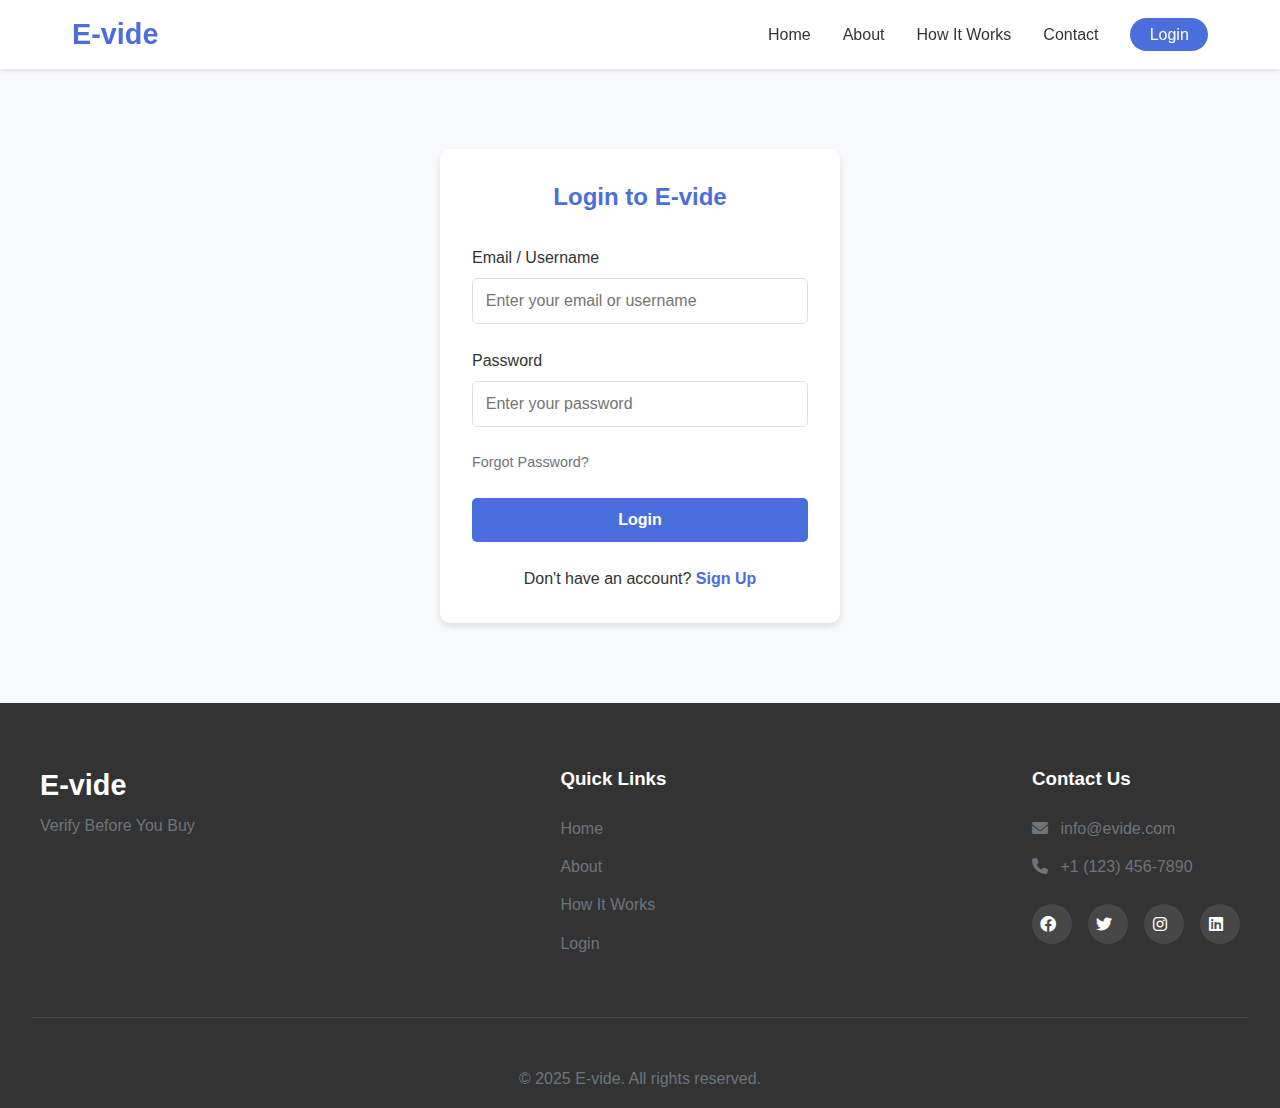
<file: photo-capture.html>
<!DOCTYPE html>
<html lang="en">
<head>
    <meta charset="UTF-8">
    <meta name="viewport" content="width=device-width, initial-scale=1.0">
    <title>Photo Capture - E-vide</title>
    <link rel="stylesheet" href="styles.css">
    <link rel="stylesheet" href="https://cdnjs.cloudflare.com/ajax/libs/font-awesome/6.0.0-beta3/css/all.min.css">
    <style>
        .progress-bar {
            display: flex;
            justify-content: space-between;
            margin-bottom: 2rem;
            position: relative;
        }
        
        .progress-bar::before {
            content: '';
            position: absolute;
            top: 15px;
            left: 0;
            width: 100%;
            height: 2px;
            background-color: #ddd;
            z-index: 1;
        }
        
        .progress-step {
            position: relative;
            z-index: 2;
            display: flex;
            flex-direction: column;
            align-items: center;
        }
        
        .step-number {
            width: 30px;
            height: 30px;
            border-radius: 50%;
            background-color: #ddd;
            display: flex;
            justify-content: center;
            align-items: center;
            margin-bottom: 0.5rem;
            font-weight: 600;
            color: white;
        }
        
        .progress-step.active .step-number {
            background-color: var(--primary-color);
        }
        
        .progress-step.completed .step-number {
            background-color: var(--success-color);
        }
        
        .step-label {
            font-size: 0.9rem;
            color: var(--gray-color);
        }
        
        .progress-step.active .step-label {
            color: var(--primary-color);
            font-weight: 600;
        }
        
        .photo-capture {
            display: grid;
            grid-template-columns: repeat(2, 1fr);
            gap: 1.5rem;
            margin-bottom: 2rem;
        }
        
        .capture-box {
            aspect-ratio: 1 / 1;
            background-color: #f8f9fa;
            border: 1px solid #ddd;
            border-radius: 10px;
            display: flex;
            flex-direction: column;
            align-items: center;
            justify-content: center;
            cursor: pointer;
            transition: var(--transition);
            position: relative;
            overflow: hidden;
        }
        
        .capture-box:hover {
            border-color: var(--primary-color);
        }
        
        .capture-box i {
            font-size: 2.5rem;
            color: var(--gray-color);
            margin-bottom: 1rem;
        }
        
        .capture-box p {
            color: var(--gray-color);
            font-weight: 500;
        }
        
        .capture-box.completed {
            border-color: var(--success-color);
        }
        
        .capture-box.completed::before {
            content: '\f00c';
            font-family: 'Font Awesome 5 Free';
            font-weight: 900;
            position: absolute;
            top: 10px;
            right: 10px;
            color: white;
            background-color: var(--success-color);
            width: 25px;
            height: 25px;
            border-radius: 50%;
            display: flex;
            justify-content: center;
            align-items: center;
            font-size: 0.8rem;
        }
        
        .capture-box img {
            position: absolute;
            top: 0;
            left: 0;
            width: 100%;
            height: 100%;
            object-fit: cover;
            border-radius: 10px;
            z-index: -1;
        }
        
        .capture-box.has-image i, .capture-box.has-image p {
            display: none;
        }
        
        .capture-overlay {
            position: absolute;
            top: 0;
            left: 0;
            width: 100%;
            height: 100%;
            background-color: rgba(0, 0, 0, 0.5);
            display: flex;
            flex-direction: column;
            justify-content: center;
            align-items: center;
            opacity: 0;
            transition: var(--transition);
            border-radius: 10px;
        }
        
        .capture-box:hover .capture-overlay {
            opacity: 1;
        }
        
        .capture-overlay i {
            color: white;
            font-size: 2rem;
            margin-bottom: 0.5rem;
        }
        
        .capture-overlay p {
            color: white;
            font-weight: 600;
        }
        
        .camera-modal {
            display: none;
            position: fixed;
            top: 0;
            left: 0;
            width: 100%;
            height: 100%;
            background-color: rgba(0, 0, 0, 0.8);
            z-index: 1000;
            justify-content: center;
            align-items: center;
            flex-direction: column;
        }
        
        .camera-container {
            position: relative;
            width: 100%;
            max-width: 500px;
            margin-bottom: 1rem;
        }
        
        .camera-container video {
            width: 100%;
            border-radius: 10px;
        }
        
        .camera-controls {
            display: flex;
            gap: 1rem;
        }
        
        .camera-btn {
            background-color: white;
            color: var(--dark-color);
            border: none;
            border-radius: 50%;
            width: 60px;
            height: 60px;
            display: flex;
            justify-content: center;
            align-items: center;
            cursor: pointer;
            transition: var(--transition);
        }
        
        .camera-btn:hover {
            transform: scale(1.1);
        }
        
        .camera-btn.capture {
            background-color: var(--primary-color);
            color: white;
        }
        
        .camera-btn i {
            font-size: 1.5rem;
        }
        
        @media screen and (max-width: 768px) {
            .photo-capture {
                grid-template-columns: 1fr;
            }
        }
    </style>
</head>
<body>
    <header>
        <nav>
            <div class="logo">
                <h1><a href="index.html">E-vide</a></h1>
            </div>
            <ul class="nav-links">
                <li><a href="dashboard.html" class="active">Dashboard</a></li>
                <li><a href="#">Notifications</a></li>
                <li><a href="#">Settings</a></li>
                <li><a href="#" id="logout-btn" class="btn-login">Logout</a></li>
            </ul>
            <div class="burger">
                <div class="line1"></div>
                <div class="line2"></div>
                <div class="line3"></div>
            </div>
        </nav>
    </header>

    <main>
        <div class="dashboard">
            <div class="dashboard-header">
                <h2>Photo Capture</h2>
                <a href="verify-second.html" class="btn btn-secondary"><i class="fas fa-arrow-left"></i> Back</a>
            </div>

            <div class="dashboard-content">
                <div class="progress-bar">
                    <div class="progress-step completed">
                        <div class="step-number">1</div>
                        <div class="step-label">Verification Link</div>
                    </div>
                    <div class="progress-step active">
                        <div class="step-number">2</div>
                        <div class="step-label">Photo Capture</div>
                    </div>
                    <div class="progress-step">
                        <div class="step-number">3</div>
                        <div class="step-label">Verifier Info</div>
                    </div>
                    <div class="progress-step">
                        <div class="step-number">4</div>
                        <div class="step-label">Complete</div>
                    </div>
                </div>

                <div class="verification-form">
                    <h3>Capture Product Photos</h3>
                    <p>Please take clear photos of the product from all angles to complete the verification.</p>
                    
                    <div class="photo-capture">
                        <div class="capture-box" data-angle="front" onclick="openCamera('front')">
                            <i class="fas fa-camera"></i>
                            <p>Capture Front</p>
                        </div>
                        <div class="capture-box" data-angle="back" onclick="openCamera('back')">
                            <i class="fas fa-camera"></i>
                            <p>Capture Back</p>
                        </div>
                        <div class="capture-box" data-angle="left" onclick="openCamera('left')">
                            <i class="fas fa-camera"></i>
                            <p>Capture Left</p>
                        </div>
                        <div class="capture-box" data-angle="right" onclick="openCamera('right')">
                            <i class="fas fa-camera"></i>
                            <p>Capture Right</p>
                        </div>
                    </div>
                    
                    <div style="text-align: center;">
                        <button id="continue-btn" class="btn btn-primary" disabled>Continue to Address Page</button>
                    </div>
                </div>
            </div>
            
            <!-- Camera Modal -->
            <div id="camera-modal" class="camera-modal">
                <div class="camera-container">
                    <video id="camera-feed" autoplay playsinline></video>
                    <canvas id="camera-canvas" style="display: none;"></canvas>
                </div>
                <div class="camera-controls">
                    <button class="camera-btn" onclick="closeCamera()">
                        <i class="fas fa-times"></i>
                    </button>
                    <button class="camera-btn capture" onclick="capturePhoto()">
                        <i class="fas fa-camera"></i>
                    </button>
                </div>
            </div>
        </div>
    </main>

    <footer>
        <div class="footer-content">
            <div class="footer-logo">
                <h2>E-vide</h2>
                <p>Verify Before You Buy</p>
            </div>
            <div class="footer-links">
                <h3>Quick Links</h3>
                <ul>
                    <li><a href="index.html">Home</a></li>
                    <li><a href="dashboard.html">Dashboard</a></li>
                    <li><a href="#">Help Center</a></li>
                    <li><a href="#">Privacy Policy</a></li>
                </ul>
            </div>
            <div class="footer-contact">
                <h3>Contact Us</h3>
                <p><i class="fas fa-envelope"></i> support@evide.com</p>
                <p><i class="fas fa-phone"></i> +1 (123) 456-7890</p>
                <div class="social-icons">
                    <a href="#"><i class="fab fa-facebook"></i></a>
                    <a href="#"><i class="fab fa-twitter"></i></a>
                    <a href="#"><i class="fab fa-instagram"></i></a>
                    <a href="#"><i class="fab fa-linkedin"></i></a>
                </div>
            </div>
        </div>
        <div class="footer-bottom">
            <p>&copy; 2025 E-vide. All rights reserved.</p>
        </div>
    </footer>

    <script src="script.js"></script>
    <script>
        // No additional authentication code needed here
        // The script.js file handles authentication automatically
        
        // Variables
        let currentAngle = '';
        let capturedPhotos = {
            front: false,
            back: false,
            left: false,
            right: false
        };
        let stream = null;
        
        // DOM Elements
        const cameraModal = document.getElementById('camera-modal');
        const cameraFeed = document.getElementById('camera-feed');
        const cameraCanvas = document.getElementById('camera-canvas');
        const continueBtn = document.getElementById('continue-btn');
        
        // Open camera for specific angle
        function openCamera(angle) {
            currentAngle = angle;
            cameraModal.style.display = 'flex';
            
            // Access device camera
            navigator.mediaDevices.getUserMedia({ video: { facingMode: 'environment' } })
                .then(function(mediaStream) {
                    stream = mediaStream;
                    cameraFeed.srcObject = mediaStream;
                })
                .catch(function(error) {
                    console.error('Error accessing camera:', error);
                    alert('Unable to access camera. Please make sure you have granted camera permissions.');
                    closeCamera();
                });
        }
        
        // Close camera
        function closeCamera() {
            cameraModal.style.display = 'none';
            
            // Stop camera stream
            if (stream) {
                stream.getTracks().forEach(track => track.stop());
            }
        }
        
        // Capture photo
        function capturePhoto() {
            // Set canvas dimensions to match video
            cameraCanvas.width = cameraFeed.videoWidth;
            cameraCanvas.height = cameraFeed.videoHeight;
            
            // Draw current video frame to canvas
            const context = cameraCanvas.getContext('2d');
            context.drawImage(cameraFeed, 0, 0, cameraCanvas.width, cameraCanvas.height);
            
            // Convert canvas to image data URL
            const imageDataUrl = cameraCanvas.toDataURL('image/png');
            
            // Update the capture box with the captured image
            const captureBox = document.querySelector(`.capture-box[data-angle="${currentAngle}"]`);
            
            // Create image element if it doesn't exist
            if (!captureBox.querySelector('img')) {
                const img = document.createElement('img');
                captureBox.appendChild(img);
            }
            
            // Update image source
            const img = captureBox.querySelector('img');
            img.src = imageDataUrl;
            
            // Add classes to indicate image has been captured
            captureBox.classList.add('has-image', 'completed');
            
            // Add overlay for retaking photo
            if (!captureBox.querySelector('.capture-overlay')) {
                const overlay = document.createElement('div');
                overlay.className = 'capture-overlay';
                overlay.innerHTML = `
                    <i class="fas fa-redo"></i>
                    <p>Retake Photo</p>
                `;
                captureBox.appendChild(overlay);
            }
            
            // Mark this angle as captured
            capturedPhotos[currentAngle] = true;
            
            // Check if all photos have been captured
            checkAllCaptured();
            
            // Close camera
            closeCamera();
        }
        
        // Check if all photos have been captured
        function checkAllCaptured() {
            const allCaptured = Object.values(capturedPhotos).every(value => value === true);
            
            if (allCaptured) {
                continueBtn.disabled = false;
                continueBtn.onclick = function() {
                    window.location.href = 'verifier-info.html';
                };
            }
        }
        
        // Mobile navigation
        const navSlide = () => {
            const burger = document.querySelector('.burger');
            const nav = document.querySelector('.nav-links');
            const navLinks = document.querySelectorAll('.nav-links li');
            
            burger.addEventListener('click', () => {
                // Toggle Nav
                nav.classList.toggle('nav-active');
                
                // Animate Links
                navLinks.forEach((link, index) => {
                    if (link.style.animation) {
                        link.style.animation = '';
                    } else {
                        link.style.animation = `navLinkFade 0.5s ease forwards ${index / 7 + 0.3}s`;
                    }
                });
                
                // Burger Animation
                burger.classList.toggle('toggle');
            });
        }
        
        navSlide();
        
        // For demo purposes, allow clicking continue without capturing all photos
        document.addEventListener('DOMContentLoaded', function() {
            // Uncomment the line below to enable the continue button for demo purposes
            // continueBtn.disabled = false;
            
            continueBtn.onclick = function() {
                window.location.href = 'verifier-info.html';
            };
        });
    </script>
</body>
</html>
</file>
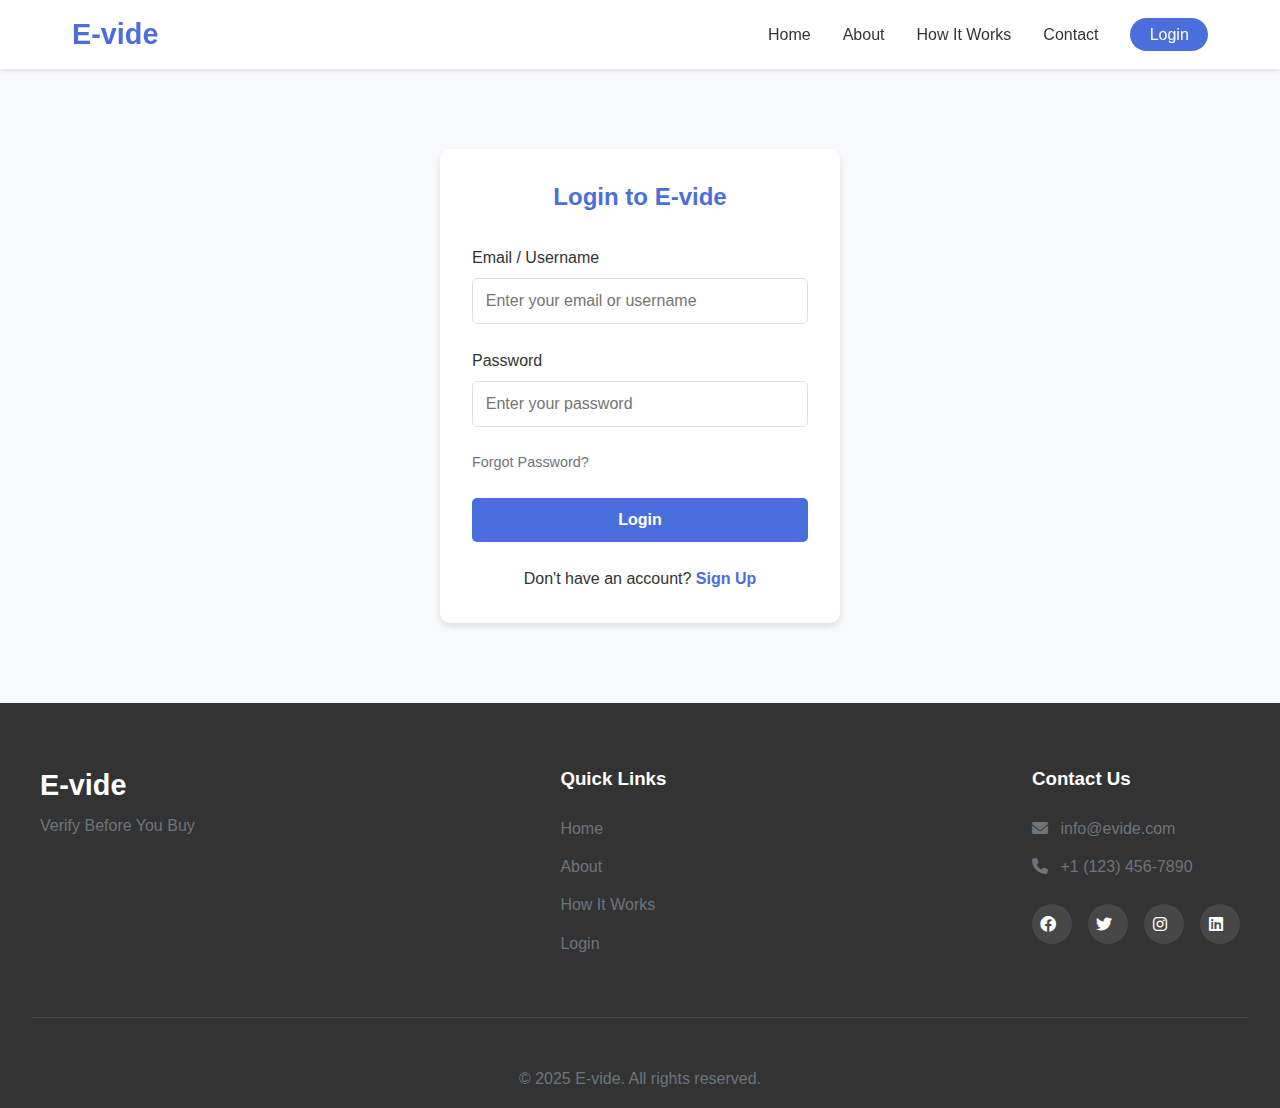
<file: verifier-info.html>
<!DOCTYPE html>
<html lang="en">
<head>
    <meta charset="UTF-8">
    <meta name="viewport" content="width=device-width, initial-scale=1.0">
    <title>Verifier Info - E-vide</title>
    <link rel="stylesheet" href="styles.css">
    <link rel="stylesheet" href="https://cdnjs.cloudflare.com/ajax/libs/font-awesome/6.0.0-beta3/css/all.min.css">
    <style>
        .progress-bar {
            display: flex;
            justify-content: space-between;
            margin-bottom: 2rem;
            position: relative;
        }
        
        .progress-bar::before {
            content: '';
            position: absolute;
            top: 15px;
            left: 0;
            width: 100%;
            height: 2px;
            background-color: #ddd;
            z-index: 1;
        }
        
        .progress-step {
            position: relative;
            z-index: 2;
            display: flex;
            flex-direction: column;
            align-items: center;
        }
        
        .step-number {
            width: 30px;
            height: 30px;
            border-radius: 50%;
            background-color: #ddd;
            display: flex;
            justify-content: center;
            align-items: center;
            margin-bottom: 0.5rem;
            font-weight: 600;
            color: white;
        }
        
        .progress-step.active .step-number {
            background-color: var(--primary-color);
        }
        
        .progress-step.completed .step-number {
            background-color: var(--success-color);
        }
        
        .step-label {
            font-size: 0.9rem;
            color: var(--gray-color);
        }
        
        .progress-step.active .step-label {
            color: var(--primary-color);
            font-weight: 600;
        }
        
        .success-animation {
            text-align: center;
            margin: 3rem 0;
        }
        
        .checkmark {
            width: 80px;
            height: 80px;
            border-radius: 50%;
            display: block;
            stroke-width: 2;
            stroke: #fff;
            stroke-miterlimit: 10;
            box-shadow: inset 0px 0px 0px var(--success-color);
            animation: fill .4s ease-in-out .4s forwards, scale .3s ease-in-out .9s both;
            position: relative;
            margin: 0 auto 2rem;
        }
        
        .checkmark__circle {
            stroke-dasharray: 166;
            stroke-dashoffset: 166;
            stroke-width: 2;
            stroke-miterlimit: 10;
            stroke: var(--success-color);
            fill: none;
            animation: stroke 0.6s cubic-bezier(0.65, 0, 0.45, 1) forwards;
        }
        
        .checkmark__check {
            transform-origin: 50% 50%;
            stroke-dasharray: 48;
            stroke-dashoffset: 48;
            animation: stroke 0.3s cubic-bezier(0.65, 0, 0.45, 1) 0.8s forwards;
        }
        
        @keyframes stroke {
            100% {
                stroke-dashoffset: 0;
            }
        }
        
        @keyframes scale {
            0%, 100% {
                transform: none;
            }
            50% {
                transform: scale3d(1.1, 1.1, 1);
            }
        }
        
        @keyframes fill {
            100% {
                box-shadow: inset 0px 0px 0px 30px var(--success-color);
            }
        }
    </style>
</head>
<body>
    <header>
        <nav>
            <div class="logo">
                <h1><a href="index.html">E-vide</a></h1>
            </div>
            <ul class="nav-links">
                <li><a href="dashboard.html" class="active">Dashboard</a></li>
                <li><a href="#">Notifications</a></li>
                <li><a href="#">Settings</a></li>
                <li><a href="#" id="logout-btn" class="btn-login">Logout</a></li>
            </ul>
            <div class="burger">
                <div class="line1"></div>
                <div class="line2"></div>
                <div class="line3"></div>
            </div>
        </nav>
    </header>

    <main>
        <div class="dashboard">
            <div class="dashboard-header">
                <h2>Verifier Information</h2>
                <a href="photo-capture.html" class="btn btn-secondary"><i class="fas fa-arrow-left"></i> Back</a>
            </div>

            <div class="dashboard-content">
                <div class="progress-bar">
                    <div class="progress-step completed">
                        <div class="step-number">1</div>
                        <div class="step-label">Verification Link</div>
                    </div>
                    <div class="progress-step completed">
                        <div class="step-number">2</div>
                        <div class="step-label">Photo Capture</div>
                    </div>
                    <div class="progress-step active">
                        <div class="step-number">3</div>
                        <div class="step-label">Verifier Info</div>
                    </div>
                    <div class="progress-step">
                        <div class="step-number">4</div>
                        <div class="step-label">Complete</div>
                    </div>
                </div>

                <div id="info-form-section">
                    <div class="verification-form">
                        <h3>Your Information</h3>
                        <p>Please provide your contact details to complete the verification process.</p>
                        
                        <form id="verifier-info-form">
                            <div class="form-group">
                                <label for="pickup-address">Pickup Address</label>
                                <input type="text" id="pickup-address" name="pickup-address" placeholder="Enter your address" required>
                            </div>
                            
                            <div class="form-group">
                                <label for="cellphone">Cellphone Number</label>
                                <input type="tel" id="cellphone" name="cellphone" placeholder="Enter your cellphone number" required>
                            </div>
                            
                            <button type="submit" class="btn btn-primary" style="width: 100%;">Submit Verification</button>
                        </form>
                    </div>
                </div>
                
                <!-- Success Section (Hidden by default) -->
                <div id="success-section" style="display: none;">
                    <div class="success-animation">
                        <svg class="checkmark" xmlns="http://www.w3.org/2000/svg" viewBox="0 0 52 52">
                            <circle class="checkmark__circle" cx="26" cy="26" r="25" fill="none"/>
                            <path class="checkmark__check" fill="none" d="M14.1 27.2l7.1 7.2 16.7-16.8"/>
                        </svg>
                        <h3>Verification Completed!</h3>
                        <p>The 1st verifier has been notified that you have completed the verification process.</p>
                        <p>Thank you for helping make online transactions safer!</p>
                        
                        <div style="margin-top: 2rem;">
                            <a href="dashboard.html" class="btn btn-primary">Return to Dashboard</a>
                        </div>
                    </div>
                </div>
            </div>
        </div>
    </main>

    <footer>
        <div class="footer-content">
            <div class="footer-logo">
                <h2>E-vide</h2>
                <p>Verify Before You Buy</p>
            </div>
            <div class="footer-links">
                <h3>Quick Links</h3>
                <ul>
                    <li><a href="index.html">Home</a></li>
                    <li><a href="dashboard.html">Dashboard</a></li>
                    <li><a href="#">Help Center</a></li>
                    <li><a href="#">Privacy Policy</a></li>
                </ul>
            </div>
            <div class="footer-contact">
                <h3>Contact Us</h3>
                <p><i class="fas fa-envelope"></i> support@evide.com</p>
                <p><i class="fas fa-phone"></i> +1 (123) 456-7890</p>
                <div class="social-icons">
                    <a href="#"><i class="fab fa-facebook"></i></a>
                    <a href="#"><i class="fab fa-twitter"></i></a>
                    <a href="#"><i class="fab fa-instagram"></i></a>
                    <a href="#"><i class="fab fa-linkedin"></i></a>
                </div>
            </div>
        </div>
        <div class="footer-bottom">
            <p>&copy; 2025 E-vide. All rights reserved.</p>
        </div>
    </footer>

    <script src="script.js"></script>
    <script>
        // Form submission handling
        document.getElementById('verifier-info-form').addEventListener('submit', function(e) {
            e.preventDefault();
            
            // In a real application, you would send the form data to the server here
            // For this prototype, we'll just show the success section
            
            document.getElementById('info-form-section').style.display = 'none';
            document.getElementById('success-section').style.display = 'block';
            
            // Update the progress bar
            document.querySelector('.progress-step:nth-child(3)').classList.remove('active');
            document.querySelector('.progress-step:nth-child(3)').classList.add('completed');
            document.querySelector('.progress-step:nth-child(4)').classList.add('active');
        });
        
        // Mobile navigation
        const navSlide = () => {
            const burger = document.querySelector('.burger');
            const nav = document.querySelector('.nav-links');
            const navLinks = document.querySelectorAll('.nav-links li');
            
            burger.addEventListener('click', () => {
                // Toggle Nav
                nav.classList.toggle('nav-active');
                
                // Animate Links
                navLinks.forEach((link, index) => {
                    if (link.style.animation) {
                        link.style.animation = '';
                    } else {
                        link.style.animation = `navLinkFade 0.5s ease forwards ${index / 7 + 0.3}s`;
                    }
                });
                
                // Burger Animation
                burger.classList.toggle('toggle');
            });
        }
        
        navSlide();
    </script>
</body>
</html>
</file>
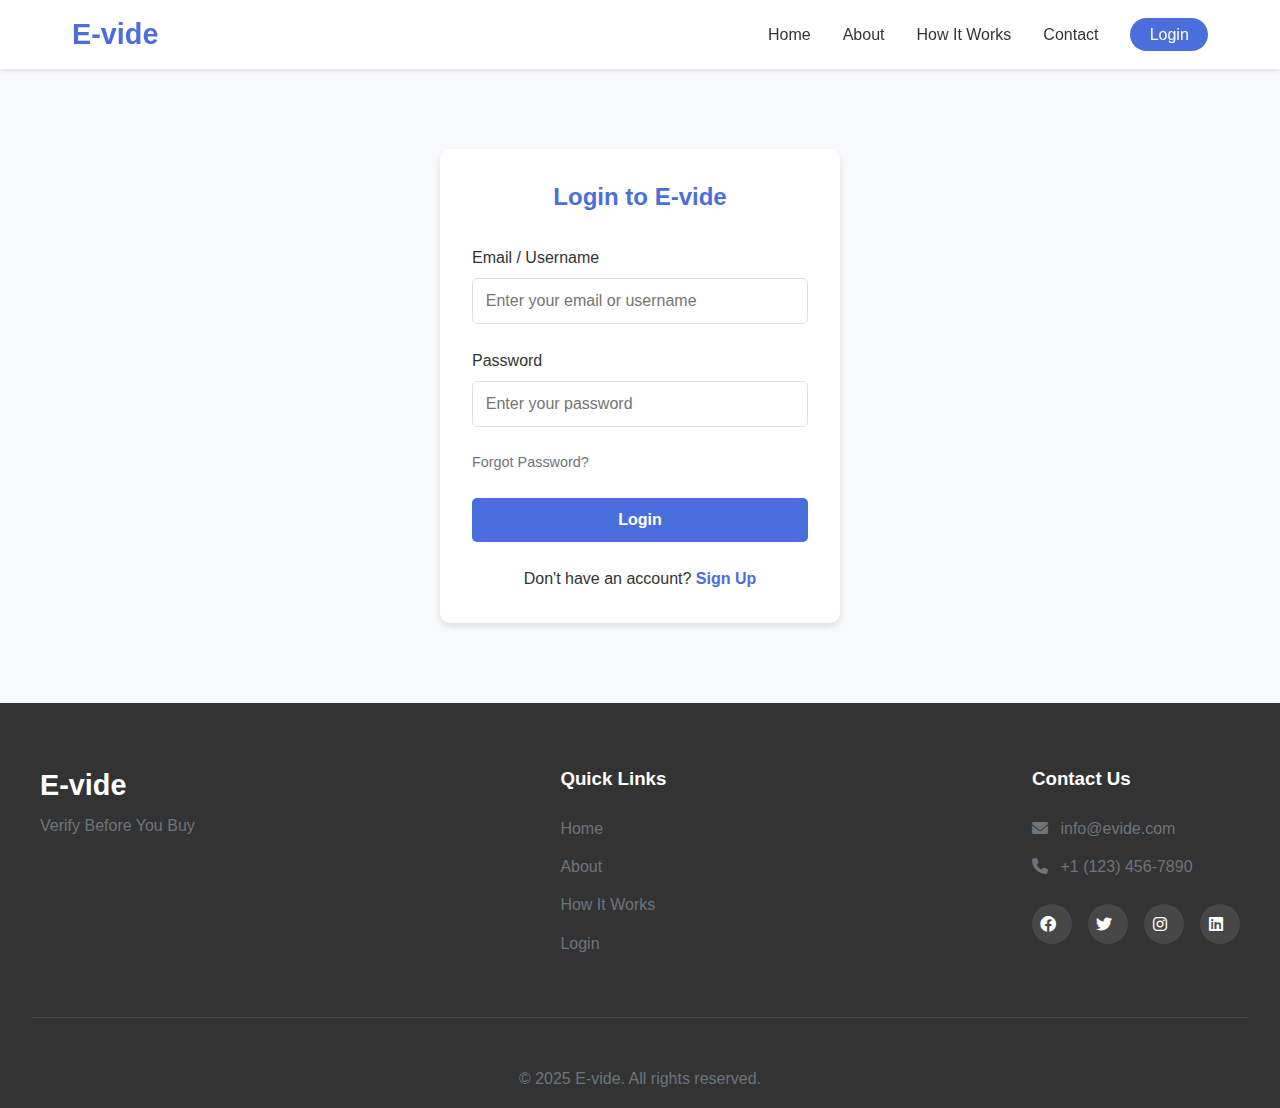
<file: verify-second.html>
<!DOCTYPE html>
<html lang="en">
<head>
    <meta charset="UTF-8">
    <meta name="viewport" content="width=device-width, initial-scale=1.0">
    <title>2nd Verification - E-vide</title>
    <link rel="stylesheet" href="styles.css">
    <link rel="stylesheet" href="https://cdnjs.cloudflare.com/ajax/libs/font-awesome/6.0.0-beta3/css/all.min.css">
    <style>
        .verification-options {
            display: flex;
            gap: 2rem;
            margin-bottom: 2rem;
        }
        
        .verification-option {
            flex: 1;
            background-color: white;
            padding: 2rem;
            border-radius: 10px;
            box-shadow: var(--box-shadow);
            text-align: center;
            transition: var(--transition);
        }
        
        .verification-option:hover {
            transform: translateY(-5px);
        }
        
        .option-icon {
            font-size: 3rem;
            color: var(--primary-color);
            margin-bottom: 1.5rem;
        }
        
        .tab-content {
            display: none;
        }
        
        .tab-content.active {
            display: block;
        }
        
        .product-preview {
            background-color: #f8f9fa;
            padding: 2rem;
            border-radius: 10px;
            margin-bottom: 2rem;
        }
        
        .product-preview-header {
            display: flex;
            justify-content: space-between;
            align-items: center;
            margin-bottom: 1.5rem;
        }
        
        .product-preview-details {
            display: flex;
            gap: 2rem;
            margin-bottom: 1.5rem;
        }
        
        .product-preview-image {
            flex: 1;
            max-width: 300px;
        }
        
        .product-preview-image img {
            width: 100%;
            border-radius: 5px;
        }
        
        .product-preview-info {
            flex: 2;
        }
        
        .product-preview-info p {
            margin-bottom: 0.8rem;
        }
    </style>
</head>
<body>
    <header>
        <nav>
            <div class="logo">
                <h1><a href="index.html">E-vide</a></h1>
            </div>
            <ul class="nav-links">
                <li><a href="dashboard.html" class="active">Dashboard</a></li>
                <li><a href="#">Notifications</a></li>
                <li><a href="#">Settings</a></li>
                <li><a href="#" id="logout-btn" class="btn-login">Logout</a></li>
            </ul>
            <div class="burger">
                <div class="line1"></div>
                <div class="line2"></div>
                <div class="line3"></div>
            </div>
        </nav>
    </header>

    <main>
        <div class="dashboard">
            <div class="dashboard-header">
                <h2>2nd Verification</h2>
                <a href="dashboard.html" class="btn btn-secondary"><i class="fas fa-arrow-left"></i> Back to Dashboard</a>
            </div>

            <div class="dashboard-content">
                <div id="link-input-section">
                    <div class="verification-form">
                        <h3>Enter Verification Link</h3>
                        <p>Please paste the verification link shared by the 1st verifier.</p>
                        
                        <form id="second-verification-form">
                            <div class="form-group">
                                <label for="verification-link">Verification Link</label>
                                <input type="text" id="verification-link-input" name="verification-link" placeholder="e.g., https://evide.com/verify/abc123xyz789" required>
                            </div>
                            
                            <button type="submit" class="btn btn-primary" style="width: 100%;">Verify Product</button>
                        </form>
                    </div>
                </div>
                
                <!-- Product Preview Section (Hidden by default) -->
                <div id="product-preview-section" style="display: none;">
                    <div class="product-preview">
                        <div class="product-preview-header">
                            <h3>Product to Verify</h3>
                            <span class="status status-pending">Pending Verification</span>
                        </div>
                        
                        <div class="product-preview-details">
                            <div class="product-preview-image">
                                <img src="https://via.placeholder.com/300x300" alt="Product Image">
                            </div>
                            <div class="product-preview-info">
                                <h4 id="product-name">iPhone 13 Pro</h4>
                                <p><strong>Brand:</strong> <span id="product-brand">Apple</span></p>
                                <p><strong>Submitted by:</strong> John Doe</p>
                                <p><strong>Date Submitted:</strong> May 30, 2025</p>
                                <div class="product-comments">
                                    <h5>Seller's Comments:</h5>
                                    <p id="product-comments">Excellent condition, only used for 6 months. Comes with original box and accessories. Minor scratch on the back.</p>
                                </div>
                            </div>
                        </div>
                        
                        <div style="text-align: center;">
                            <p>To complete the verification, you need to take photos of the product from different angles.</p>
                            <a href="photo-capture.html" class="btn btn-primary">Continue to Photo Capture</a>
                        </div>
                    </div>
                </div>
            </div>
        </div>
    </main>

    <footer>
        <div class="footer-content">
            <div class="footer-logo">
                <h2>E-vide</h2>
                <p>Verify Before You Buy</p>
            </div>
            <div class="footer-links">
                <h3>Quick Links</h3>
                <ul>
                    <li><a href="index.html">Home</a></li>
                    <li><a href="dashboard.html">Dashboard</a></li>
                    <li><a href="#">Help Center</a></li>
                    <li><a href="#">Privacy Policy</a></li>
                </ul>
            </div>
            <div class="footer-contact">
                <h3>Contact Us</h3>
                <p><i class="fas fa-envelope"></i> support@evide.com</p>
                <p><i class="fas fa-phone"></i> +1 (123) 456-7890</p>
                <div class="social-icons">
                    <a href="#"><i class="fab fa-facebook"></i></a>
                    <a href="#"><i class="fab fa-twitter"></i></a>
                    <a href="#"><i class="fab fa-instagram"></i></a>
                    <a href="#"><i class="fab fa-linkedin"></i></a>
                </div>
            </div>
        </div>
        <div class="footer-bottom">
            <p>&copy; 2025 E-vide. All rights reserved.</p>
        </div>
    </footer>

    <script src="script.js"></script>
    <script>
        // No additional authentication code needed here
        // The script.js file handles authentication automatically
        
        // Form submission handling
        document.getElementById('second-verification-form').addEventListener('submit', function(e) {
            e.preventDefault();
            
            // In a real application, you would validate the verification link here
            // For this prototype, we'll just show the product preview section
            
            document.getElementById('link-input-section').style.display = 'none';
            document.getElementById('product-preview-section').style.display = 'block';
            
            // You would typically fetch the product details from the server based on the verification link
            // For this prototype, we're using hardcoded values
        });
        
        // Mobile navigation
        const navSlide = () => {
            const burger = document.querySelector('.burger');
            const nav = document.querySelector('.nav-links');
            const navLinks = document.querySelectorAll('.nav-links li');
            
            burger.addEventListener('click', () => {
                // Toggle Nav
                nav.classList.toggle('nav-active');
                
                // Animate Links
                navLinks.forEach((link, index) => {
                    if (link.style.animation) {
                        link.style.animation = '';
                    } else {
                        link.style.animation = `navLinkFade 0.5s ease forwards ${index / 7 + 0.3}s`;
                    }
                });
                
                // Burger Animation
                burger.classList.toggle('toggle');
            });
        }
        
        navSlide();
    </script>
</body>
</html>
</file>
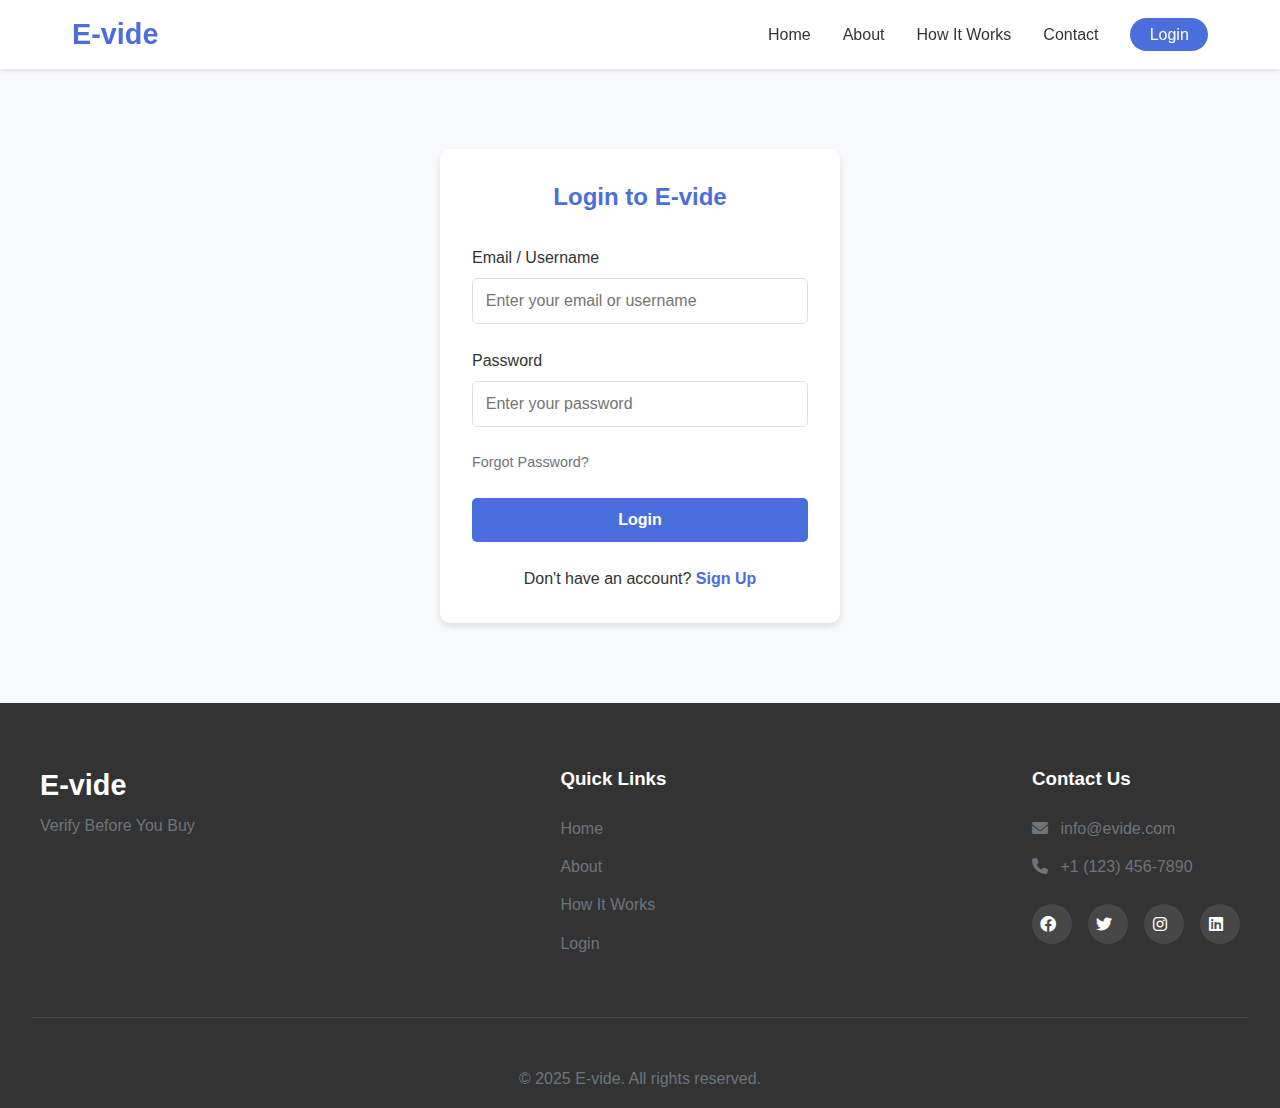
<file: verify.html>
<!DOCTYPE html>
<html lang="en">
<head>
    <meta charset="UTF-8">
    <meta name="viewport" content="width=device-width, initial-scale=1.0">
    <title>1st Verification - E-vide</title>
    <link rel="stylesheet" href="styles.css">
    <link rel="stylesheet" href="https://cdnjs.cloudflare.com/ajax/libs/font-awesome/6.0.0-beta3/css/all.min.css">
    <style>
        .verification-options {
            display: flex;
            gap: 2rem;
            margin-bottom: 2rem;
        }
        
        .verification-option {
            flex: 1;
            background-color: white;
            padding: 2rem;
            border-radius: 10px;
            box-shadow: var(--box-shadow);
            text-align: center;
            transition: var(--transition);
        }
        
        .verification-option:hover {
            transform: translateY(-5px);
        }
        
        .option-icon {
            font-size: 3rem;
            color: var(--primary-color);
            margin-bottom: 1.5rem;
        }
        
        .jobs-list {
            display: flex;
            flex-direction: column;
            gap: 1.5rem;
        }
        
        .job-card {
            background-color: white;
            border-radius: 10px;
            box-shadow: var(--box-shadow);
            padding: 1.5rem;
        }
        
        .job-header {
            display: flex;
            justify-content: space-between;
            align-items: center;
            margin-bottom: 1rem;
        }
        
        .job-details {
            margin-bottom: 1.5rem;
        }
        
        .job-actions {
            display: flex;
            gap: 1rem;
        }
        
        .tab-content {
            display: none;
        }
        
        .tab-content.active {
            display: block;
        }
    </style>
</head>
<body>
    <header>
        <nav>
            <div class="logo">
                <h1><a href="index.html">E-vide</a></h1>
            </div>
            <ul class="nav-links">
                <li><a href="dashboard.html" class="active">Dashboard</a></li>
                <li><a href="#">Notifications</a></li>
                <li><a href="#">Settings</a></li>
                <li><a href="#" id="logout-btn" class="btn-login">Logout</a></li>
            </ul>
            <div class="burger">
                <div class="line1"></div>
                <div class="line2"></div>
                <div class="line3"></div>
            </div>
        </nav>
    </header>

    <main>
        <div class="dashboard">
            <div class="dashboard-header">
                <h2>1st Verification</h2>
                <a href="dashboard.html" class="btn btn-secondary"><i class="fas fa-arrow-left"></i> Back to Dashboard</a>
            </div>

            <div class="dashboard-content">
                <div class="verification-form">
                    <h3>Product Information</h3>
                    <p>Please provide details about the product you want to verify.</p>
                    
                    <form id="first-verification-form">
                        <div class="form-group">
                            <label for="product-name">Product Name</label>
                            <input type="text" id="product-name" name="product-name" placeholder="Enter product name" required>
                        </div>
                        
                        <div class="form-group">
                            <label for="brand">Brand</label>
                            <input type="text" id="brand" name="brand" placeholder="Enter brand name" required>
                        </div>
                        
                        <div class="form-group">
                            <label>Product Photo</label>
                            <div class="file-upload" id="file-upload">
                                <i class="fas fa-cloud-upload-alt"></i>
                                <p>Drag & drop your product photo here or click to browse</p>
                                <p class="file-info">Supported formats: JPG, PNG, JPEG</p>
                                <input type="file" id="product-photo" name="product-photo" accept="image/*" required>
                            </div>
                            <div id="preview-container" style="display: none; margin-top: 1rem;">
                                <h4>Preview:</h4>
                                <img id="image-preview" src="#" alt="Preview" style="max-width: 100%; max-height: 300px; border-radius: 5px;">
                            </div>
                        </div>
                        
                        <div class="form-group">
                            <label for="comments">Additional Comments</label>
                            <textarea id="comments" name="comments" class="textarea" placeholder="Add any additional details about the product..."></textarea>
                        </div>
                        
                        <button type="submit" class="btn btn-primary" style="width: 100%;">Generate Verification Link</button>
                    </form>
                </div>
            </div>
            
            <!-- Verification Link Modal (Hidden by default) -->
            <div id="verification-modal" style="display: none; position: fixed; top: 0; left: 0; width: 100%; height: 100%; background-color: rgba(0,0,0,0.5); z-index: 1000; justify-content: center; align-items: center;">
                <div style="background-color: white; padding: 2rem; border-radius: 10px; max-width: 500px; width: 90%;">
                    <h3 style="color: var(--primary-color); margin-bottom: 1.5rem;">Verification Link Generated!</h3>
                    <p>Share this link with your second verifier:</p>
                    <div style="background-color: #f8f9fa; padding: 1rem; border-radius: 5px; margin: 1rem 0; word-break: break-all;">
                        <code id="verification-link">https://evide.com/verify/abc123xyz789</code>
                    </div>
                    <div style="display: flex; justify-content: space-between; margin-top: 1.5rem;">
                        <button id="copy-link" class="btn btn-secondary">Copy Link</button>
                        <button id="close-modal" class="btn btn-primary">Done</button>
                    </div>
                </div>
            </div>
        </div>
    </main>

    <footer>
        <div class="footer-content">
            <div class="footer-logo">
                <h2>E-vide</h2>
                <p>Verify Before You Buy</p>
            </div>
            <div class="footer-links">
                <h3>Quick Links</h3>
                <ul>
                    <li><a href="index.html">Home</a></li>
                    <li><a href="dashboard.html">Dashboard</a></li>
                    <li><a href="#">Help Center</a></li>
                    <li><a href="#">Privacy Policy</a></li>
                </ul>
            </div>
            <div class="footer-contact">
                <h3>Contact Us</h3>
                <p><i class="fas fa-envelope"></i> support@evide.com</p>
                <p><i class="fas fa-phone"></i> +1 (123) 456-7890</p>
                <div class="social-icons">
                    <a href="#"><i class="fab fa-facebook"></i></a>
                    <a href="#"><i class="fab fa-twitter"></i></a>
                    <a href="#"><i class="fab fa-instagram"></i></a>
                    <a href="#"><i class="fab fa-linkedin"></i></a>
                </div>
            </div>
        </div>
        <div class="footer-bottom">
            <p>&copy; 2025 E-vide. All rights reserved.</p>
        </div>
    </footer>

    <script src="script.js"></script>
    <script>
        // No additional authentication code needed here
        // The script.js file handles authentication automatically
        
        // File upload preview
        document.addEventListener('DOMContentLoaded', function() {
            const fileUpload = document.getElementById('file-upload');
            const fileInput = document.getElementById('product-photo');
            const previewContainer = document.getElementById('preview-container');
            const imagePreview = document.getElementById('image-preview');
            
            fileUpload.addEventListener('click', function() {
                fileInput.click();
            });
            
            fileInput.addEventListener('change', function() {
                if (fileInput.files && fileInput.files[0]) {
                    const reader = new FileReader();
                    
                    reader.onload = function(e) {
                        imagePreview.src = e.target.result;
                        previewContainer.style.display = 'block';
                    }
                    
                    reader.readAsDataURL(fileInput.files[0]);
                }
            });
            
            // Drag and drop functionality
            ['dragenter', 'dragover', 'dragleave', 'drop'].forEach(eventName => {
                fileUpload.addEventListener(eventName, preventDefaults, false);
            });
            
            function preventDefaults(e) {
                e.preventDefault();
                e.stopPropagation();
            }
            
            ['dragenter', 'dragover'].forEach(eventName => {
                fileUpload.addEventListener(eventName, highlight, false);
            });
            
            ['dragleave', 'drop'].forEach(eventName => {
                fileUpload.addEventListener(eventName, unhighlight, false);
            });
            
            function highlight() {
                fileUpload.style.borderColor = 'var(--primary-color)';
                fileUpload.style.backgroundColor = 'rgba(74, 111, 220, 0.1)';
            }
            
            function unhighlight() {
                fileUpload.style.borderColor = '#ddd';
                fileUpload.style.backgroundColor = 'white';
            }
            
            fileUpload.addEventListener('drop', handleDrop, false);
            
            function handleDrop(e) {
                const dt = e.dataTransfer;
                const files = dt.files;
                
                if (files && files[0]) {
                    fileInput.files = files;
                    
                    const reader = new FileReader();
                    
                    reader.onload = function(e) {
                        imagePreview.src = e.target.result;
                        previewContainer.style.display = 'block';
                    }
                    
                    reader.readAsDataURL(files[0]);
                }
            }
        });
        
        // Form submission and modal handling
        document.getElementById('first-verification-form').addEventListener('submit', function(e) {
            e.preventDefault();
            
            // In a real application, you would send the form data to the server here
            // For this prototype, we'll just show the modal with a fake verification link
            
            document.getElementById('verification-modal').style.display = 'flex';
        });
        
        document.getElementById('close-modal').addEventListener('click', function() {
            document.getElementById('verification-modal').style.display = 'none';
            window.location.href = 'dashboard.html'; // Redirect to dashboard after closing modal
        });
        
        document.getElementById('copy-link').addEventListener('click', function() {
            const linkText = document.getElementById('verification-link').textContent;
            
            // Create a temporary input element
            const tempInput = document.createElement('input');
            tempInput.value = linkText;
            document.body.appendChild(tempInput);
            
            // Select and copy the text
            tempInput.select();
            document.execCommand('copy');
            
            // Remove the temporary element
            document.body.removeChild(tempInput);
            
            // Change button text temporarily to indicate success
            const copyButton = document.getElementById('copy-link');
            copyButton.textContent = 'Copied!';
            setTimeout(() => {
                copyButton.textContent = 'Copy Link';
            }, 2000);
        });
        
        // Mobile navigation
        const navSlide = () => {
            const burger = document.querySelector('.burger');
            const nav = document.querySelector('.nav-links');
            const navLinks = document.querySelectorAll('.nav-links li');
            
            burger.addEventListener('click', () => {
                // Toggle Nav
                nav.classList.toggle('nav-active');
                
                // Animate Links
                navLinks.forEach((link, index) => {
                    if (link.style.animation) {
                        link.style.animation = '';
                    } else {
                        link.style.animation = `navLinkFade 0.5s ease forwards ${index / 7 + 0.3}s`;
                    }
                });
                
                // Burger Animation
                burger.classList.toggle('toggle');
            });
        }
        
        navSlide();
    </script>
</body>
</html>
</file>
<file: styles.css>
/* Global Styles */
:root {
    --primary-color: #4a6fdc;
    --secondary-color: #34c759;
    --accent-color: #ff9500;
    --dark-color: #333333;
    --light-color: #f8f9fa;
    --gray-color: #6c757d;
    --danger-color: #ff3b30;
    --success-color: #28a745;
    --box-shadow: 0 4px 6px rgba(0, 0, 0, 0.1);
    --transition: all 0.3s ease;
}

* {
    margin: 0;
    padding: 0;
    box-sizing: border-box;
}

body {
    font-family: 'Segoe UI', Tahoma, Geneva, Verdana, sans-serif;
    line-height: 1.6;
    color: var(--dark-color);
    background-color: var(--light-color);
}

a {
    text-decoration: none;
    color: var(--primary-color);
    transition: var(--transition);
}

a:hover {
    color: var(--secondary-color);
}

ul {
    list-style: none;
}

img {
    max-width: 100%;
    height: auto;
}

h1, h2, h3, h4, h5, h6 {
    margin-bottom: 1rem;
    line-height: 1.3;
}

section {
    padding: 5rem 2rem;
}

.container {
    max-width: 1200px;
    margin: 0 auto;
    padding: 0 1rem;
}

/* Button Styles */
.btn {
    display: inline-block;
    padding: 0.8rem 1.5rem;
    border-radius: 30px;
    font-weight: 600;
    text-align: center;
    cursor: pointer;
    transition: var(--transition);
    border: none;
}

.btn-primary {
    background-color: var(--primary-color);
    color: white;
}

.btn-primary:hover {
    background-color: #3a5fc0;
    color: white;
    transform: translateY(-3px);
    box-shadow: var(--box-shadow);
}

.btn-secondary {
    background-color: white;
    color: var(--primary-color);
    border: 2px solid var(--primary-color);
}

.btn-secondary:hover {
    background-color: var(--primary-color);
    color: white;
    transform: translateY(-3px);
    box-shadow: var(--box-shadow);
}

/* Header & Navigation */
header {
    background-color: white;
    box-shadow: 0 2px 4px rgba(0, 0, 0, 0.1);
    position: sticky;
    top: 0;
    z-index: 100;
}

nav {
    display: flex;
    justify-content: space-between;
    align-items: center;
    padding: 1rem 2rem;
    max-width: 1200px;
    margin: 0 auto;
}

.logo h1 {
    color: var(--primary-color);
    font-size: 1.8rem;
    margin: 0;
}

.nav-links {
    display: flex;
    align-items: center;
}

.nav-links li {
    margin-left: 2rem;
}

.nav-links a {
    color: var(--dark-color);
    font-weight: 500;
}

.nav-links a:hover {
    color: var(--primary-color);
}

.btn-login {
    background-color: var(--primary-color);
    color: white !important;
    padding: 0.5rem 1.2rem;
    border-radius: 30px;
}

.btn-login:hover {
    background-color: #3a5fc0;
    transform: translateY(-2px);
    box-shadow: var(--box-shadow);
}

.burger {
    display: none;
    cursor: pointer;
}

.burger div {
    width: 25px;
    height: 3px;
    background-color: var(--dark-color);
    margin: 5px;
    transition: var(--transition);
}

/* Hero Section */
.hero {
    display: flex;
    align-items: center;
    justify-content: space-between;
    padding: 5rem 2rem;
    background: linear-gradient(135deg, #f5f7fa 0%, #e4e7eb 100%);
}

.hero-content {
    flex: 1;
    max-width: 600px;
}

.hero-content h1 {
    font-size: 2.8rem;
    color: var(--primary-color);
    margin-bottom: 1.5rem;
}

.hero-content p {
    font-size: 1.2rem;
    margin-bottom: 2rem;
    color: var(--gray-color);
}

.cta-buttons {
    display: flex;
    gap: 1rem;
}

.hero-image {
    flex: 1;
    display: flex;
    justify-content: flex-end;
    align-items: center;
}

/* About Section */
.about {
    background-color: white;
    text-align: center;
}

.about h2 {
    color: var(--primary-color);
    font-size: 2.2rem;
    margin-bottom: 3rem;
}

.about-content {
    display: flex;
    align-items: center;
    justify-content: space-between;
    gap: 3rem;
    max-width: 1200px;
    margin: 0 auto;
}

.about-text {
    flex: 1;
    text-align: left;
}

.about-text p {
    margin-bottom: 1.5rem;
    font-size: 1.1rem;
    color: var(--gray-color);
}

.about-image {
    flex: 1;
}

/* How It Works Section */
.how-it-works {
    background-color: #f8f9fa;
    text-align: center;
}

.how-it-works h2 {
    color: var(--primary-color);
    font-size: 2.2rem;
    margin-bottom: 3rem;
}

.steps {
    display: flex;
    flex-wrap: wrap;
    justify-content: center;
    gap: 2rem;
    max-width: 1200px;
    margin: 0 auto;
}

.step {
    flex: 1;
    min-width: 250px;
    background-color: white;
    padding: 2rem;
    border-radius: 10px;
    box-shadow: var(--box-shadow);
    transition: var(--transition);
}

.step:hover {
    transform: translateY(-10px);
}

.step-icon {
    font-size: 2.5rem;
    color: var(--primary-color);
    margin-bottom: 1.5rem;
}

.step h3 {
    color: var(--dark-color);
    margin-bottom: 1rem;
}

.step p {
    color: var(--gray-color);
}

/* Benefits Section */
.benefits {
    background-color: white;
    text-align: center;
}

.benefits h2 {
    color: var(--primary-color);
    font-size: 2.2rem;
    margin-bottom: 3rem;
}

.benefits-grid {
    display: grid;
    grid-template-columns: repeat(auto-fit, minmax(250px, 1fr));
    gap: 2rem;
    max-width: 1200px;
    margin: 0 auto;
}

.benefit-card {
    background-color: #f8f9fa;
    padding: 2rem;
    border-radius: 10px;
    transition: var(--transition);
}

.benefit-card:hover {
    transform: translateY(-10px);
    box-shadow: var(--box-shadow);
}

.benefit-icon {
    font-size: 2.5rem;
    color: var(--primary-color);
    margin-bottom: 1.5rem;
}

.benefit-card h3 {
    color: var(--dark-color);
    margin-bottom: 1rem;
}

.benefit-card p {
    color: var(--gray-color);
}

/* CTA Section */
.cta {
    background: linear-gradient(135deg, var(--primary-color) 0%, #3a5fc0 100%);
    color: white;
    text-align: center;
    padding: 5rem 2rem;
}

.cta h2 {
    font-size: 2.2rem;
    margin-bottom: 1.5rem;
}

.cta p {
    font-size: 1.2rem;
    margin-bottom: 2rem;
    max-width: 700px;
    margin-left: auto;
    margin-right: auto;
}

.cta .btn-primary {
    background-color: white;
    color: var(--primary-color);
}

.cta .btn-primary:hover {
    background-color: var(--light-color);
    color: var(--primary-color);
}

.cta .btn-secondary {
    background-color: transparent;
    color: white;
    border: 2px solid white;
}

.cta .btn-secondary:hover {
    background-color: white;
    color: var(--primary-color);
}

/* Footer */
footer {
    background-color: var(--dark-color);
    color: white;
    padding: 4rem 2rem 1rem;
}

.footer-content {
    display: flex;
    flex-wrap: wrap;
    justify-content: space-between;
    max-width: 1200px;
    margin: 0 auto;
    gap: 2rem;
}

.footer-logo h2 {
    color: white;
    font-size: 1.8rem;
    margin-bottom: 0.5rem;
}

.footer-logo p {
    color: var(--gray-color);
}

.footer-links h3, .footer-contact h3 {
    margin-bottom: 1.5rem;
    color: white;
}

.footer-links ul li {
    margin-bottom: 0.8rem;
}

.footer-links a {
    color: var(--gray-color);
}

.footer-links a:hover {
    color: white;
}

.footer-contact p {
    margin-bottom: 0.8rem;
    color: var(--gray-color);
}

.footer-contact i {
    margin-right: 0.5rem;
}

.social-icons {
    display: flex;
    gap: 1rem;
    margin-top: 1.5rem;
}

.social-icons a {
    display: flex;
    align-items: center;
    justify-content: center;
    width: 40px;
    height: 40px;
    background-color: rgba(255, 255, 255, 0.1);
    border-radius: 50%;
    color: white;
    transition: var(--transition);
}

.social-icons a:hover {
    background-color: var(--primary-color);
    transform: translateY(-3px);
}

.footer-bottom {
    text-align: center;
    padding-top: 3rem;
    margin-top: 3rem;
    border-top: 1px solid rgba(255, 255, 255, 0.1);
    color: var(--gray-color);
}

/* Responsive Design */
@media screen and (max-width: 1024px) {
    .hero, .about-content {
        flex-direction: column;
        text-align: center;
    }
    
    .hero-content, .about-text {
        max-width: 100%;
        margin-bottom: 2rem;
    }
    
    .cta-buttons {
        justify-content: center;
    }
    
    .about-text {
        text-align: center;
    }
}

@media screen and (max-width: 768px) {
    .nav-links {
        position: absolute;
        right: 0;
        height: 92vh;
        top: 8vh;
        background-color: white;
        display: flex;
        flex-direction: column;
        align-items: center;
        width: 50%;
        transform: translateX(100%);
        transition: transform 0.5s ease-in;
        z-index: 1;
    }
    
    .nav-links li {
        opacity: 0;
        margin: 1.5rem 0;
    }
    
    .burger {
        display: block;
    }
    
    .footer-content {
        flex-direction: column;
        align-items: center;
        text-align: center;
    }
    
    .social-icons {
        justify-content: center;
    }
}

.nav-active {
    transform: translateX(0%);
}

@keyframes navLinkFade {
    from {
        opacity: 0;
        transform: translateX(50px);
    }
    to {
        opacity: 1;
        transform: translateX(0px);
    }
}

/* Login Page Styles */
.login-container {
    max-width: 400px;
    margin: 5rem auto;
    padding: 2rem;
    background-color: white;
    border-radius: 10px;
    box-shadow: var(--box-shadow);
}

.login-container h2 {
    text-align: center;
    color: var(--primary-color);
    margin-bottom: 2rem;
}

.form-group {
    margin-bottom: 1.5rem;
}

.form-group label {
    display: block;
    margin-bottom: 0.5rem;
    font-weight: 500;
}

.form-group input {
    width: 100%;
    padding: 0.8rem;
    border: 1px solid #ddd;
    border-radius: 5px;
    font-size: 1rem;
}

.form-group input:focus {
    outline: none;
    border-color: var(--primary-color);
}

.form-links {
    display: flex;
    justify-content: space-between;
    margin-top: 1rem;
    margin-bottom: 1.5rem;
}

.form-links a {
    color: var(--gray-color);
    font-size: 0.9rem;
}

.form-links a:hover {
    color: var(--primary-color);
}

.login-btn {
    width: 100%;
    padding: 0.8rem;
    background-color: var(--primary-color);
    color: white;
    border: none;
    border-radius: 5px;
    font-size: 1rem;
    font-weight: 600;
    cursor: pointer;
    transition: var(--transition);
}

.login-btn:hover {
    background-color: #3a5fc0;
}

.signup-link {
    text-align: center;
    margin-top: 1.5rem;
}

.signup-link a {
    color: var(--primary-color);
    font-weight: 600;
}

/* Dashboard Styles */
.dashboard {
    max-width: 1200px;
    margin: 2rem auto;
    padding: 0 1rem;
}

.dashboard-header {
    display: flex;
    justify-content: space-between;
    align-items: center;
    margin-bottom: 2rem;
}

.dashboard-header h2 {
    color: var(--primary-color);
}

.dashboard-tabs {
    display: flex;
    border-bottom: 1px solid #ddd;
    margin-bottom: 2rem;
}

.dashboard-tab {
    padding: 1rem 1.5rem;
    cursor: pointer;
    border-bottom: 3px solid transparent;
    font-weight: 600;
    transition: var(--transition);
}

.dashboard-tab.active {
    border-bottom: 3px solid var(--primary-color);
    color: var(--primary-color);
}

.dashboard-tab:hover {
    color: var(--primary-color);
}

.dashboard-content {
    background-color: white;
    padding: 2rem;
    border-radius: 10px;
    box-shadow: var(--box-shadow);
}

/* Verification Form Styles */
.verification-form {
    max-width: 600px;
    margin: 0 auto;
}

.verification-form h3 {
    color: var(--primary-color);
    margin-bottom: 1.5rem;
}

.file-upload {
    display: flex;
    flex-direction: column;
    align-items: center;
    padding: 2rem;
    border: 2px dashed #ddd;
    border-radius: 10px;
    margin-bottom: 1.5rem;
    cursor: pointer;
    transition: var(--transition);
}

.file-upload:hover {
    border-color: var(--primary-color);
}

.file-upload i {
    font-size: 3rem;
    color: var(--gray-color);
    margin-bottom: 1rem;
}

.file-upload p {
    color: var(--gray-color);
}

.file-upload input {
    display: none;
}

.textarea {
    width: 100%;
    padding: 0.8rem;
    border: 1px solid #ddd;
    border-radius: 5px;
    font-size: 1rem;
    resize: vertical;
    min-height: 100px;
}

.textarea:focus {
    outline: none;
    border-color: var(--primary-color);
}

/* Photo Capture Styles */
.photo-capture {
    display: grid;
    grid-template-columns: repeat(2, 1fr);
    gap: 1.5rem;
    margin-bottom: 2rem;
}

.capture-box {
    aspect-ratio: 1 / 1;
    background-color: #f8f9fa;
    border: 1px solid #ddd;
    border-radius: 10px;
    display: flex;
    flex-direction: column;
    align-items: center;
    justify-content: center;
    cursor: pointer;
    transition: var(--transition);
}

.capture-box:hover {
    border-color: var(--primary-color);
}

.capture-box i {
    font-size: 2.5rem;
    color: var(--gray-color);
    margin-bottom: 1rem;
}

.capture-box p {
    color: var(--gray-color);
    font-weight: 500;
}

/* Notification Styles */
.notification {
    background-color: #e8f4fd;
    border-left: 4px solid var(--primary-color);
    padding: 1.5rem;
    border-radius: 5px;
    margin-bottom: 2rem;
}

.notification h3 {
    color: var(--primary-color);
    margin-bottom: 0.5rem;
}

.notification p {
    color: var(--gray-color);
}

.status {
    display: inline-block;
    padding: 0.3rem 0.8rem;
    border-radius: 30px;
    font-size: 0.9rem;
    font-weight: 600;
    margin-top: 1rem;
}

.status-verified {
    background-color: rgba(52, 199, 89, 0.2);
    color: var(--success-color);
}

.status-pending {
    background-color: rgba(255, 149, 0, 0.2);
    color: var(--accent-color);
}

.notification-actions {
    display: flex;
    gap: 1rem;
    margin-top: 1.5rem;
}

/* Payment Styles */
.payment-options {
    display: grid;
    grid-template-columns: repeat(auto-fill, minmax(150px, 1fr));
    gap: 1rem;
    margin-bottom: 2rem;
}

.payment-option {
    border: 1px solid #ddd;
    border-radius: 10px;
    padding: 1.5rem;
    text-align: center;
    cursor: pointer;
    transition: var(--transition);
}

.payment-option:hover {
    border-color: var(--primary-color);
}

.payment-option.selected {
    border-color: var(--primary-color);
    background-color: rgba(74, 111, 220, 0.1);
}

.payment-option i {
    font-size: 2rem;
    color: var(--gray-color);
    margin-bottom: 1rem;
}

.payment-option p {
    font-weight: 500;
}

.payment-details {
    margin-top: 2rem;
}

.payment-summary {
    background-color: #f8f9fa;
    padding: 1.5rem;
    border-radius: 10px;
    margin-bottom: 1.5rem;
}

.payment-summary h4 {
    margin-bottom: 1rem;
}

.summary-item {
    display: flex;
    justify-content: space-between;
    margin-bottom: 0.8rem;
}

.summary-total {
    display: flex;
    justify-content: space-between;
    margin-top: 1rem;
    padding-top: 1rem;
    border-top: 1px solid #ddd;
    font-weight: 600;
}

/* Script for mobile navigation */
</file>
